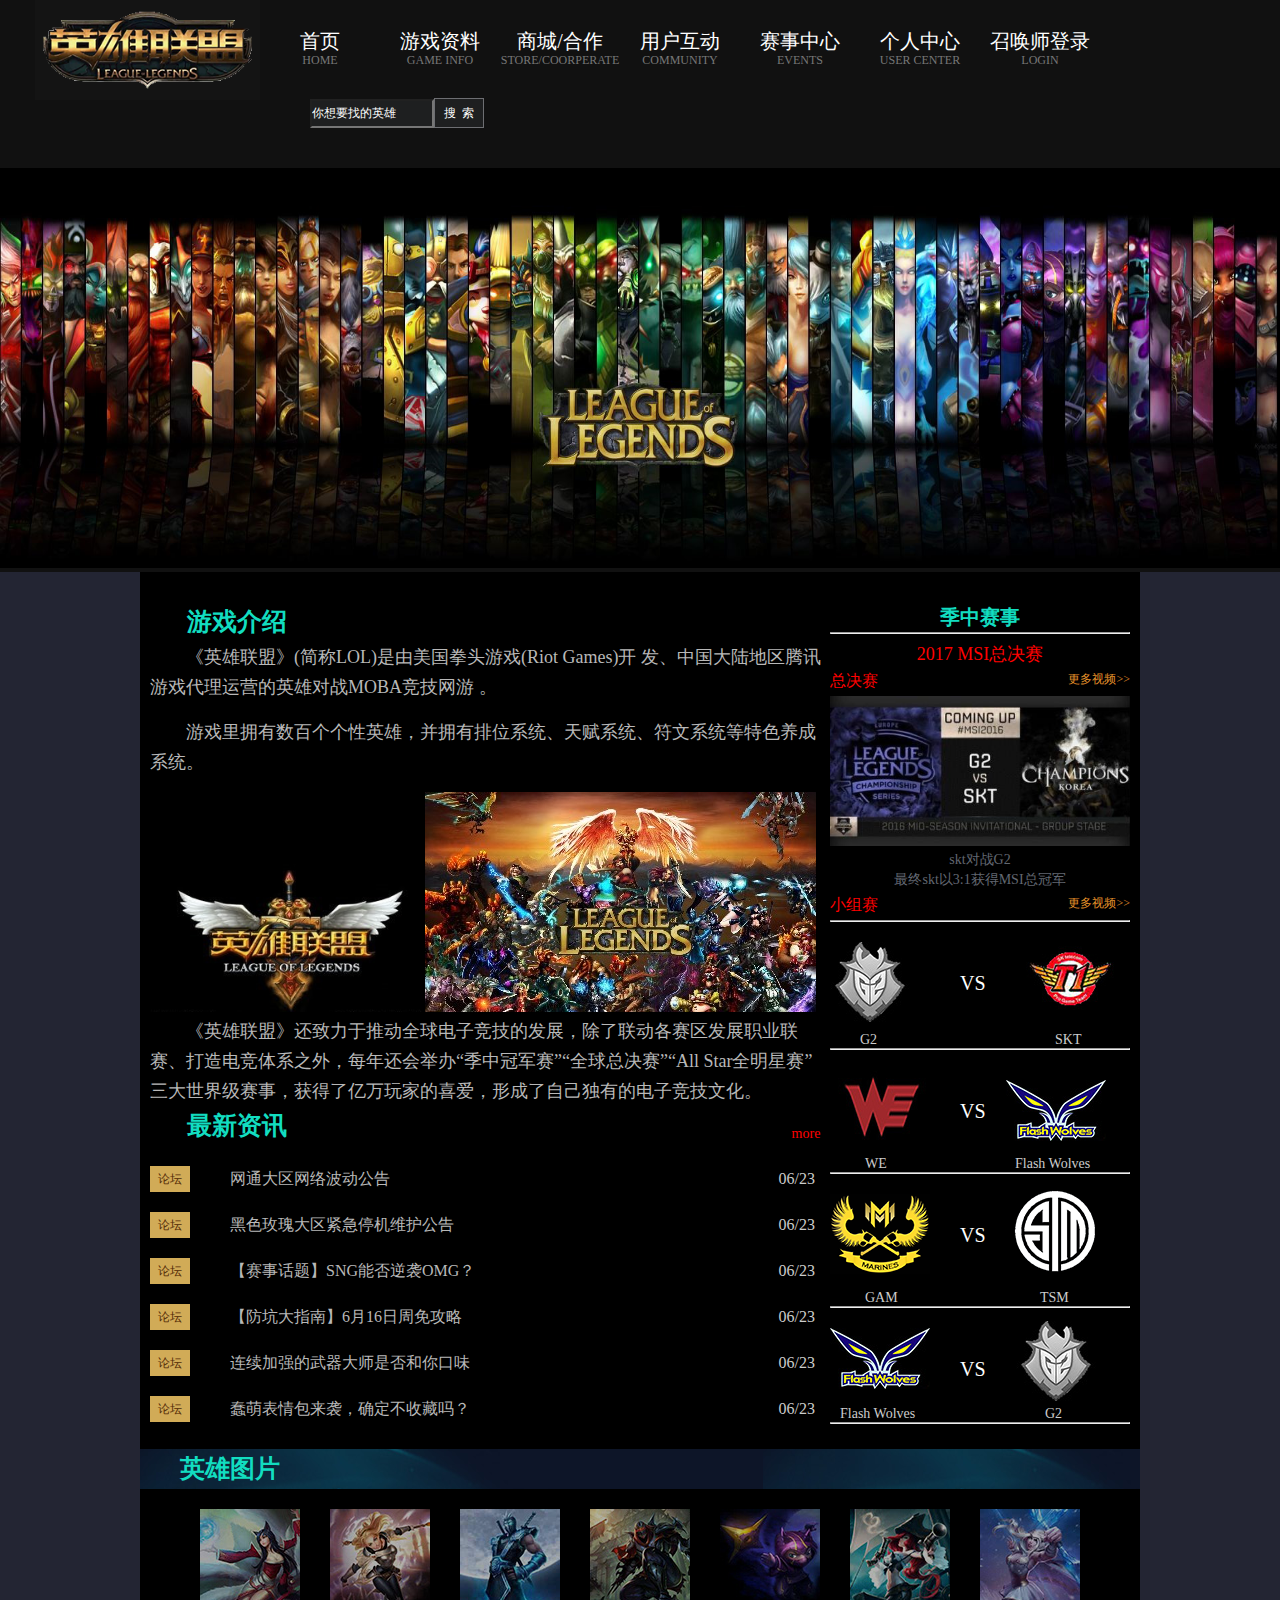
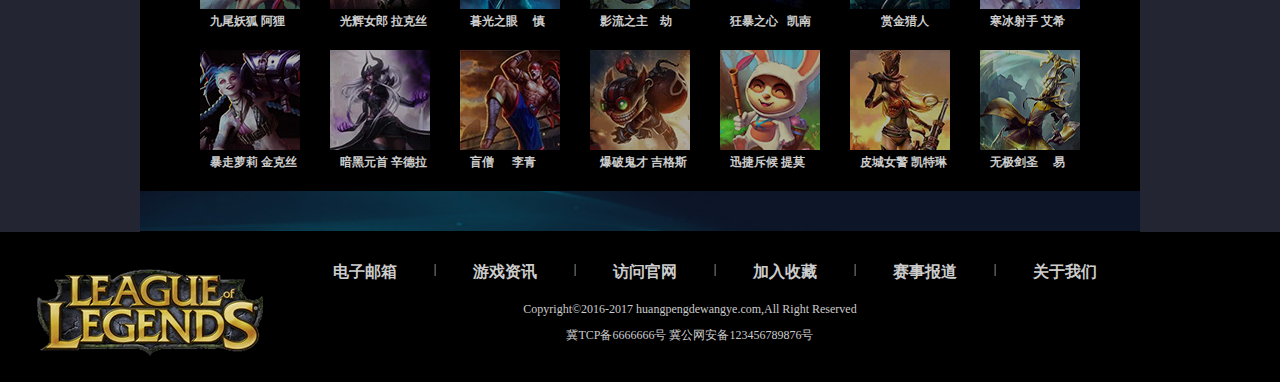
<file: 课程设计/index.html>
<!DOCTYPE html>
<html>
<head>
	<meta charset="utf-8">
	<title>英雄联盟游戏介绍与赛事详情</title>
	<link rel="stylesheet" type="text/css" href="css/index.css">
</head>
<body>
<!-- 页头部分 -->
    <div class="header">
    	<div class="header_top">
    		<div class="header_top1"><img src="images/QQ图片20170621205250.png" id="header_top_p"></div>
    		<div class="header_top2">
    			<ul class="header_li">
    				<li><a href="#">首页</a></li>
    				<li><a href="#">游戏资料</a></li>
    				<li><a href="#">商城/合作</a></li>
    				<li><a href="#">用户互动</a></li>
    				<li><a href="list1.html">赛事中心</a></li>
    				<li><a href="#">个人中心</a></li>
    				<li><a href="#">召唤师登录</a></li>
    			</ul><br>
    			<ul class="header_li2">
    				<li>HOME</li>
    				<li>GAME INFO</li>
    				<li>STORE/COORPERATE</li>
    				<li>COMMUNITY</li>
    				<li>EVENTS</li>
    				<li>USER CENTER</li>
    				<li>LOGIN</li>
    			</ul>
    		</div>
    		<div class="header_top3">
    			<form>
    				<input type="text" value="你想要找的英雄" id="search"><input type="button" value="搜  索" id="search_button">
    			</form>
    		</div>
    	</div>
    	<div class="header_bottom"><img src="images/timg2.png" id="header_bottom_p"></div>
    </div>
<!--页面主体-->
	<div class="content">
		<div class="body_top">
			<div class="body_top_left">
				<div id="body_top_left"><span class="wenzi">游戏介绍</span></div>
				<div id="body_top_left2">
					<p>《英雄联盟》(简称LOL)是由美国拳头游戏(Riot Games)开	发、中国大陆地区腾讯游戏代理运营的英雄对战MOBA竞技网游	。</p><br>
					<p>
					游戏里拥有数百个个性英雄，并拥有排位系统、天赋系统、符文系统等特色养成系统。
					</p><br><img src="images/aaf762ad5d38d5e7.jpg" height="155"><img src="images/u=122861063,1369661109&fm=72.jpg" >
					<p>《英雄联盟》还致力于推动全球电子竞技的发展，除了联动各赛区发展职业联赛、打造电竞体系之外，每年还会举办“季中冠军赛”“全球总决赛”“All Star全明星赛”三大世界级赛事，获得了亿万玩家的喜爱，形成了自己独有的电子竞技文化。</p>
				</div>
				<div id="body_top_left3">
					<span class="wenzi">最新资讯</span><span id="more"><a href="#">more</a></span>
				</div>
				<div id="body_top_left4">
					<ul id="body_top_left40">
						<li><div class="body_top_left41" ><a href="#">论坛</a></div><div class="body_top_left42"><a href="#">网通大区网络波动公告</a></div></li>
						<li><div class="body_top_left41" ><a href="#">论坛</a></div><div class="body_top_left42"><a href="#">黑色玫瑰大区紧急停机维护公告</a></div></li>
						<li><div class="body_top_left41" ><a href="#">论坛</a></div><div class="body_top_left42"><a href="#">【赛事话题】SNG能否逆袭OMG？</a></div></li>
						<li><div class="body_top_left41" ><a href="#">论坛</a></div><div class="body_top_left42"><a href="#">【防坑大指南】6月16日周免攻略</a></div></li>
						<li><div class="body_top_left41" ><a href="#">论坛</a></div><div class="body_top_left42"><a href="#">连续加强的武器大师是否和你口味</a></div></li>
						<li><div class="body_top_left41" ><a href="#">论坛</a></div><div class="body_top_left42"><a href="#">蠢萌表情包来袭，确定不收藏吗？</a></div></li>
					</ul>
				</div>
				<div>
					<ul id="body_top_left4_0">
						<li class="body_top_left4_0">06/23</li>
						<li class="body_top_left4_0">06/23</li>
						<li class="body_top_left4_0">06/23</li>
						<li class="body_top_left4_0">06/23</li>
						<li class="body_top_left4_0">06/23</li>
						<li class="body_top_left4_0">06/23</li>
					</ul>
				</div>
			</div>
			<div class="body_top_right">
				<div id="body_top_right">季中赛事<hr></div>
				<div id="body_top_right2"><a href="#">2017 MSI总决赛</a></div>
				<div>
					<div id="body_top_right3">
						<p>总决赛</p>
						<a href="#" id="body_top_right32">更多视频>></a></div>
					<div id="body_top_right4">
						<img src="images/u=2245972022,1995176965&fm=15&gp=0.jpg" width="300">
						<p>skt对战G2<br>最终skt以3:1获得MSI总冠军</p>
					</div>
					<div id="body_top_right5">
						<p>小组赛</p>
						<a href="#" id="body_top_right32">更多视频>></a>
					</div>
					<div class="hr"><hr></div>
					<div class="body_top_right6">
						<div><img src="images/u=3415450665,835132043&fm=26&gp=01.jpg" id="body_top_right6">
						</div>
						<div id="body_top_right63"><p>VS</p></div>
						<div><img src="images/u=2611707935,4196759237&fm=26&gp=01.jpg" id="body_top_right62">
						</div>
					</div>
					<div id="body_top_right7"><span id="body_top_right71">G2</span><span id="body_top_right72">SKT</span>
					</div>
					<div class="hr"><hr></div>
					<div class="body_top_right8">
						<div><img src="images/u=3221663131,2094158923&fm=26&gp=0.jpg" id="body_top_right81"></div>
						<div id="body_top_right82"><p>VS</p></div>
						<div><img src="images/u=4179782814,2152234219&fm=26&gp=0.jpg" id="body_top_right83"></div>
					</div>
					<div id="body_top_right9"><span id="body_top_right91">WE</span><span id="body_top_right92">Flash Wolves</span>
					</div>
					<div class="hr"><hr></div>
					<div id="body_top_right10">
						<div><img src="images/QQ图片20170624091211.png" id="body_top_right101"></div>
						<div id="body_top_right102"><p>VS</p></div>
						<div><img src="images/QQ图片20170624091519.png" id="body_top_right103"></div>
					</div>
					<div><span id="body_top_right111">GAM</span><span id="body_top_right112">TSM</span>
					</div>
					<div class="hr"><hr></div>
					<div>
						<div><img src="images/u=4179782814,2152234219&fm=26&gp=0.jpg" id="body_top_right121"></div>
						<div id="body_top_right122"><p>VS</p></div>
						<div><img src="images/u=3415450665,835132043&fm=26&gp=01.jpg" id="body_top_right123"></div>
					</div>
					<div><span id="body_top_right131">Flash Wolves</span><span id="body_top_right132">G2</span>
					</div>
					<div class="hr"><hr></div>
				</div>
			</div>
		</div>
		<div class="body_center">
			<div id="body_center"><span id="wenzi">英雄图片</span></div>
			<div id="body_center2">
				<div class="img1">
					<a href="#"><img src="images/u=3825515442,3703586386&fm=26&gp=0.jpg"></a>
					<h3>九尾妖狐  阿狸</h3>
				</div>
				<div class="img1">
					<a href="#"><img src="images/u=2432514955,3165389569&fm=26&gp=0.jpg"></a>
					<h3>光辉女郎  拉克丝</h3>
				</div>
				<div class="img1">
					<a href="#"><img src="images/u=1243440929,2081488705&fm=26&gp=0.jpg"></a>
					<h3>暮光之眼&nbsp&nbsp&nbsp&nbsp&nbsp慎</h3>
				</div>
				<div class="img1">
					<a href="#"><img src="images/u=2578890446,1381631488&fm=11&gp=0.jpg"></a>
					<h3>影流之主&nbsp&nbsp&nbsp&nbsp劫</h3>
				</div>
				<div class="img1">
					<a href="#"><img src="images/u=3709814690,3208380958&fm=26&gp=0.jpg"></a>
					<h3>狂暴之心&nbsp&nbsp&nbsp凯南</h3>
				</div>
				<div class="img1">
					<a href="#"><img src="images/u=4207603741,439467206&fm=26&gp=0.jpg"></a>
					<h3 id="img11">赏金猎人</h3>
				</div>
				<div class="img1">
					<a href="#"><img src="images/u=783227089,3441599548&fm=26&gp=0.jpg"></a>
					<h3>寒冰射手 艾希</h3>
				</div>
				<div class="img1">
					<a href="#"><img src="images/u=246314963,2126148653&fm=26&gp=0.jpg"></a>
					<h3>暴走萝莉 金克丝</h3>
				</div>
				<div class="img1">
					<a href="#"><img src="images/u=43126687,2062776238&fm=26&gp=0.jpg"></a>
					<h3>暗黑元首 辛德拉</h3>
				</div>
				<div class="img1">
					<a href="#"><img src="images/u=1076655799,488799440&fm=11&gp=0.jpg"></a>
					<h3>盲僧&nbsp&nbsp&nbsp&nbsp&nbsp&nbsp李青</h3>
				</div>
				<div class="img1">
					<a href="#"><img src="images/u=3638867173,1906387193&fm=26&gp=0.jpg"></a>
					<h3>爆破鬼才 吉格斯</h3>
				</div>
				<div class="img1">
					<a href="#"><img src="images/u=3263496552,2806124768&fm=26&gp=0.jpg"></a>
					<h3>迅捷斥候 提莫</h3>
				</div>
				<div class="img1">
					<a href="#"><img src="images/u=3452238465,1630641989&fm=26&gp=0.jpg"></a>
					<h3>皮城女警 凯特琳</h3>
				</div>
				<div class="img1">
					<a href="#"><img src="images/u=2362588341,3011671280&fm=26&gp=0.jpg"></a>
					<h3>无极剑圣 &nbsp&nbsp&nbsp&nbsp易</h3>
				</div>

			</div>
			<div id="bottom"><img src="images/backg.png" width="1000" height="40"></div>
		</div>
	</div>
<!--页脚-->
	<div class="footer">
		<div class="footer_left">
			<img src="images/73401de2694efa01.png">
		</div>
		<div class="footers">
			<div class="footer_top">
				<ul>
					<li><a href="">电子邮箱</a></li>
					<li class="short">|</li>
					<li><a href="">游戏资讯</a></li>
					<li class="short">|</li>
					<li><a href="">访问官网</a></li>
					<li class="short">|</li>
					<li><a href="">加入收藏</a></li>
					<li class="short">|</li>
					<li><a href="">赛事报道</a></li>
					<li class="short">|</li>
					<li><a href="">关于我们</a></li>
				</ul>
			</div>
			<div class="footer_bottom">
				<p>Copyright&copy2016-2017 huangpengdewangye.com,All Right Reserved</p>
				<p>冀TCP备6666666号 冀公网安备123456789876号</p>
			</div>
		</div>
	</div>

</body>
</html>
</file>
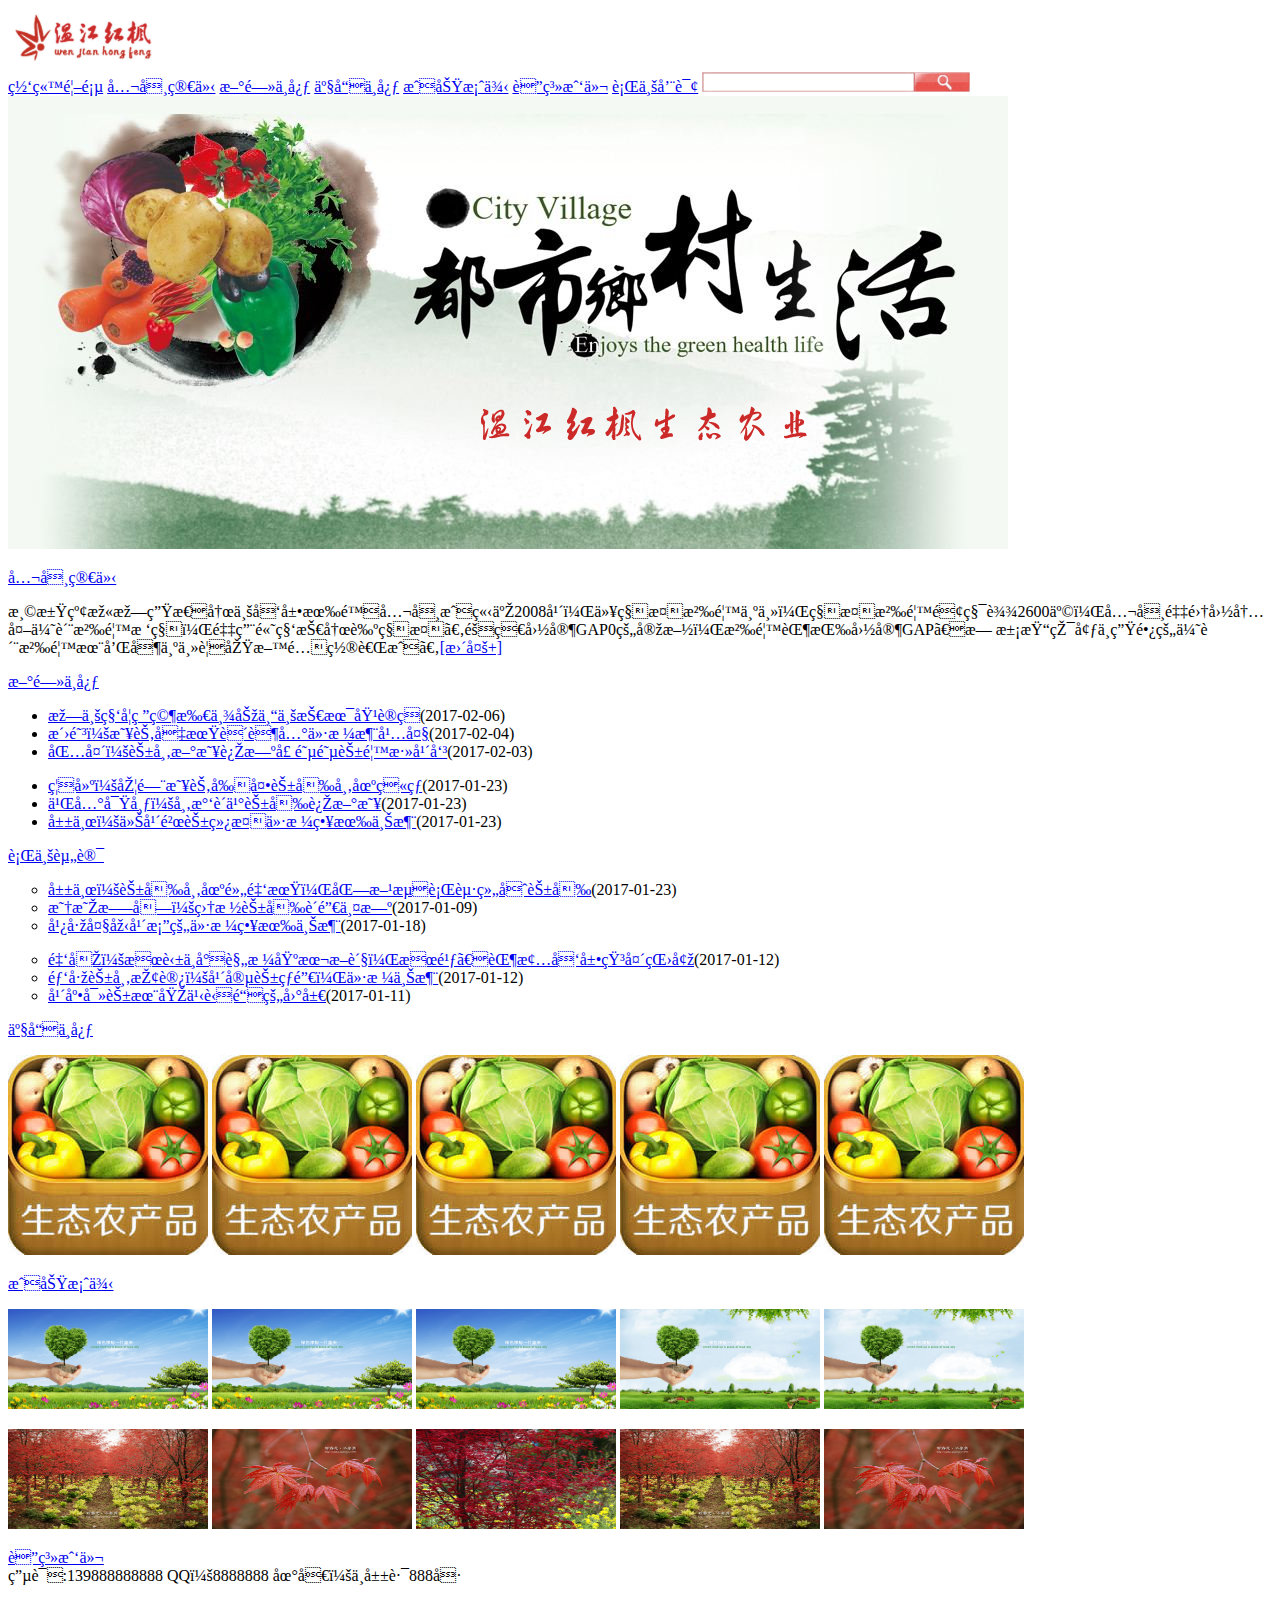
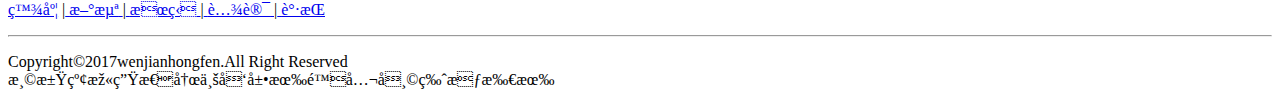
<file: z1.html>
<!DOCTYPE html>
<html>
<head>
	<title>温江红枫生态农业-首页</title>
	<mate charset="UTF-8">
</head>
<body>
	<!--网站logo-->
	<img src="images/logo.png" width="150" height="60"><br>
	<a href="#">网站首页</a>
	<a href="#">公司简介</a>
	<a href="z2.html">新闻中心</a>
	<a href="#">产品中心</a>
	<a href="#">成功案例</a>
	<a href="#">联系我们</a>
	<a href="#">行业咨询</a>
	<img src="images/sou.png" width="268" height="20"><br/>
	<img src="images/banner.png"width="1000" height="453"><br/>
	<p><a href="#">公司简介</a></p>
	<p>温江红枫林生态农业发展有限公司成立于2008年，以种植沉香为主，种植沉香面积达2600亩，公司采集国内外优质沉香树种，采用高科技农艺种植。随着国家GAP0的实施，沉香茶按国家GAP、无污染环境中生长的优质沉香木和叶为主要原料配置而成。<a href="#">[更多+]</a></p>
	<a href="z2.html">新闻中心</a>
	<ul>	
		<li><a href="#">林业科学研究所举办专业技术培训班</a>(2017-02-06)</li>
		<li><a href="#">洛阳：春节假期蝴蝶兰价格涨幅大</a>(2017-02-04)</li>
		<li><a href="#">包头：花市新春迎旺季 阵阵花香添年味</a>(2017-02-03)</li>
	</ul>
	<ul>	
		<li><a href="#">福建：厦门春节前夕花卉市场火热</a>(2017-01-23)</li>
		<li><a href="#">乌兰察布：市民购买花卉迎新春</a>(2017-01-23)</li>
		<li><a href="#">山东：今年鲜花绿植价格略有上涨</a>(2017-01-23)</li>
	</ul>
	<a href="#">行业资讯</a>
	<ul type="circle">
		<li><u><a href="#">山东：花卉市场黄金期，北方流行起组合花卉</a></u>(2017-01-23)</li>
		<li><u><a href="#">昆明斗南：盆栽花卉购销两旺</a></u>(2017-01-09)</li>
		<li><u><a href="#">广州大型年桔的价格略有上涨</a></u>(2017-01-18)</li>
	</ul>
	<ul type="circle">
		<li><u><a href="#">金华：杜英中小规格基本断货，杜鹃、茶梅发展石头猛增</a></u>(2017-01-12)</li>
		<li><u><a href="#">郑州花市探访：年宵花热销，价格上涨</a></u>(2017-01-12)</li>
		<li><u><a href="#">年底寻花木城之苏铁的困局</a></u>(2017-01-11)</li>
	</ul>
	<u><a href="#">产品中心</a></u>
	<p>
	<img src="images/product.jpg" width="200" height="200">
	<img src="images/product.jpg" width="200" height="200">
	<img src="images/product.jpg" width="200" height="200">
	<img src="images/product.jpg" width="200" height="200">
	<img src="images/product.jpg" width="200" height="200">
	</p>
	<u><a href="#">成功案例</a></u>
	<p>
	<img src="images/f1.jpg" width="200" height="100">
	<img src="images/f1.jpg" width="200" height="100">
	<img src="images/f1.jpg" width="200" height="100">
	<img src="images/f2.jpg" width="200" height="100">
	<img src="images/f2.jpg" width="200" height="100">
	</p>
	<p>
	<img src="images/f3.jpg" width="200" height="100">
	<img src="images/f4.jpg" width="200" height="100">
	<img src="images/f5.jpg" width="200" height="100">
	<img src="images/f3.jpg" width="200" height="100">
	<img src="images/f4.jpg" width="200" height="100">
	</p>
	<u><a href="#">联系我们</a></u><br/>
	电话:139888888888&nbspQQ：8888888&nbsp地址：中山路888号
	<p>
	<a href="www.baidu.com"><u>百度</u></a>&nbsp|<a href="#">&nbsp<u>新浪</u>&nbsp</a>|<a href="#">&nbsp<u>搜狐</u>&nbsp</a>|<a href="#">&nbsp<u>腾讯</u>&nbsp</a>|<a href="#">&nbsp<u>谷歌</u></a><hr>
	</p>
	Copyright&copy2017wenjianhongfen.All&nbspRight&nbspReserved<br/>
	温江红枫生态农业发展有限公司&copy版权所有



</body>
</html>
</file>
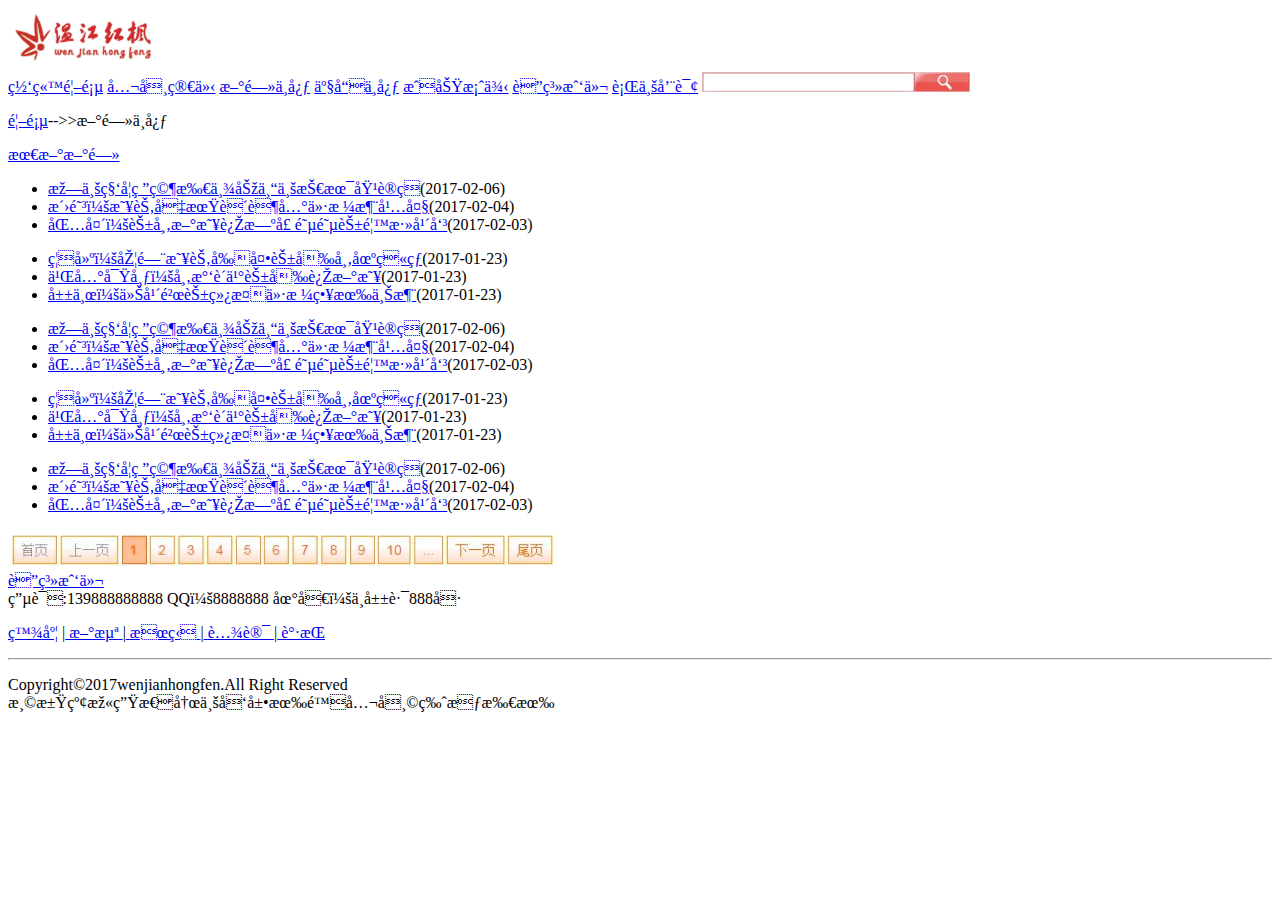
<file: z2.html>
<!DOCTYPE html>
<html>
<head>
	<title>温江红枫生态农业-首页</title>
	<mate charset="UTF-8">
</head>
<body>
	<!--网站logo-->
	<img src="images/logo.png" width="150" height="60"><br>
	<a href="#">网站首页</a>
	<a href="#">公司简介</a>
	<a href="z2.html">新闻中心</a>
	<a href="#">产品中心</a>
	<a href="#">成功案例</a>
	<a href="#">联系我们</a>
	<a href="#">行业咨询</a>
	<img src="images/sou.png" width="268" height="20"><br/>
	<p><a href="z1.html">首页</a>-->>新闻中心</p>
	<a href="#">最新新闻</a>
	<ul>	
		<li><a href="#">林业科学研究所举办专业技术培训班</a>(2017-02-06)</li>
		<li><a href="#">洛阳：春节假期蝴蝶兰价格涨幅大</a>(2017-02-04)</li>
		<li><a href="#">包头：花市新春迎旺季 阵阵花香添年味</a>(2017-02-03)</li>
	</ul>	
	<ul>	
		<li><a href="#">福建：厦门春节前夕花卉市场火热</a>(2017-01-23)</li>
		<li><a href="#">乌兰察布：市民购买花卉迎新春</a>(2017-01-23)</li>
		<li><a href="#">山东：今年鲜花绿植价格略有上涨</a>(2017-01-23)</li>
	</ul>
	<ul>	
		<li><a href="#">林业科学研究所举办专业技术培训班</a>(2017-02-06)</li>
		<li><a href="#">洛阳：春节假期蝴蝶兰价格涨幅大</a>(2017-02-04)</li>
		<li><a href="#">包头：花市新春迎旺季 阵阵花香添年味</a>(2017-02-03)</li>
	</ul>
	<ul>	
		<li><a href="#">福建：厦门春节前夕花卉市场火热</a>(2017-01-23)</li>
		<li><a href="#">乌兰察布：市民购买花卉迎新春</a>(2017-01-23)</li>
		<li><a href="#">山东：今年鲜花绿植价格略有上涨</a>(2017-01-23)</li>
	</ul>
	<ul>	
		<li><a href="#">林业科学研究所举办专业技术培训班</a>(2017-02-06)</li>
		<li><a href="#">洛阳：春节假期蝴蝶兰价格涨幅大</a>(2017-02-04)</li>
		<li><a href="#">包头：花市新春迎旺季 阵阵花香添年味</a>(2017-02-03)</li>
	</ul>
	<a href=z3.html>
	<img src="images/page.png" width="550" hight="70"><br/>
	</a>
	<u><a href="#">联系我们</a></u><br/>
	电话:139888888888&nbspQQ：8888888&nbsp地址：中山路888号
	<p>
	<a href="www.baidu.com"><u>百度</u></a>&nbsp|<a href="#">&nbsp<u>新浪</u>&nbsp</a>|<a href="#">&nbsp<u>搜狐</u>&nbsp</a>|<a href="#">&nbsp<u>腾讯</u>&nbsp</a>|<a href="#">&nbsp<u>谷歌</u></a><hr>
	</p>
	Copyright&copy2017wenjianhongfen.All&nbspRight&nbspReserved<br/>
	温江红枫生态农业发展有限公司&copy版权所有
</body>
</html>
</file>
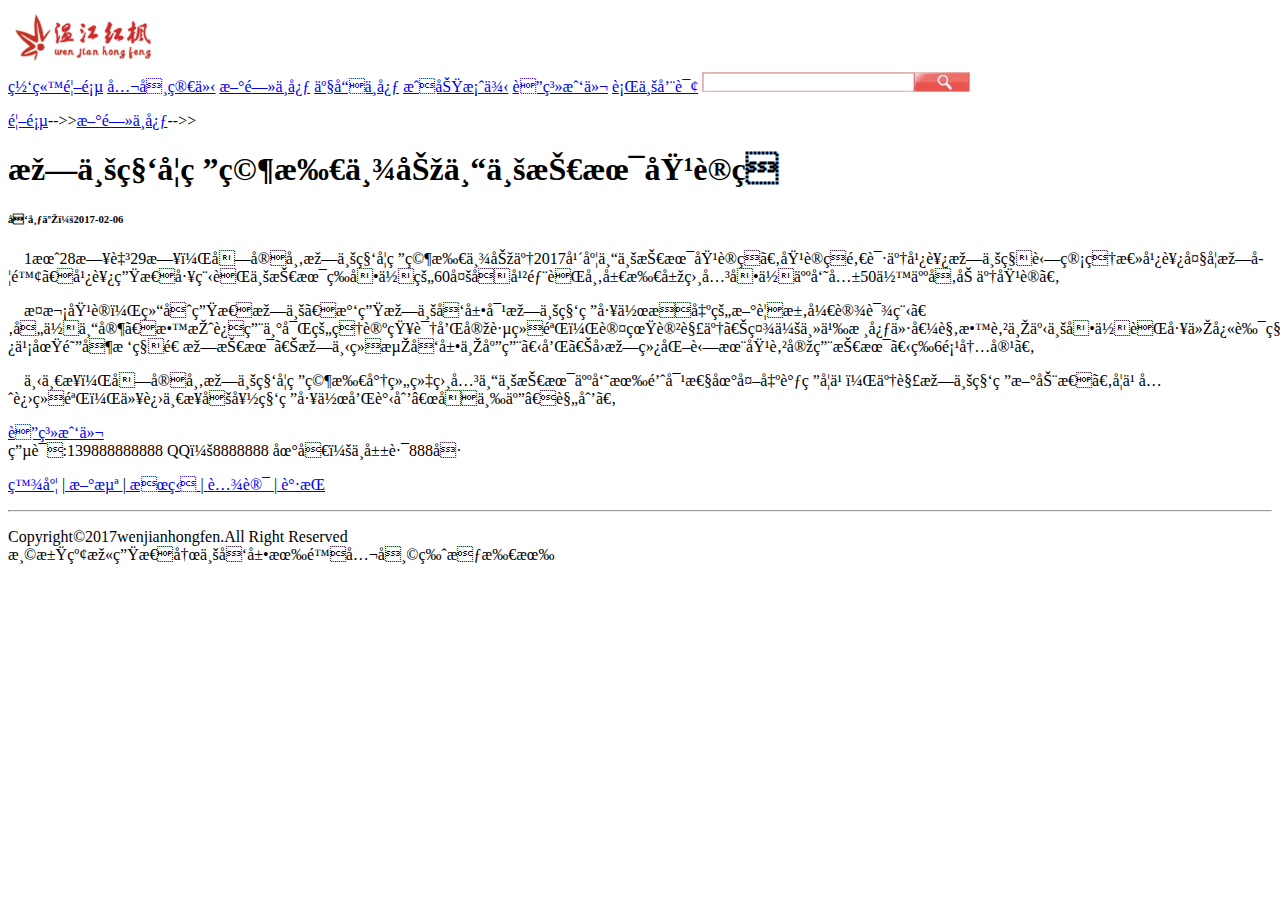
<file: z3.html>
<!DOCTYPE html>
<html>
<head>
	<title>温江红枫生态农业-首页</title>
	<mate charset="UTF-8">
</head>
<body>
	<!--网站logo-->
	<img src="images/logo.png" width="150" height="60"><br>
	<a href="#">网站首页</a>
	<a href="#">公司简介</a>
	<a href="z2.html">新闻中心</a>
	<a href="#">产品中心</a>
	<a href="#">成功案例</a>
	<a href="#">联系我们</a>
	<a href="#">行业咨询</a>
	<img src="images/sou.png" width="268" height="20"><br/>
	<p><a href="z1.html">首页</a>-->><a href=z2.html>新闻中心</a>-->></p>
	<h1>林业科学研究所举办专业技术培训班</h1>
	<h6>发布于：2017-02-06</h6>
	<p>&nbsp&nbsp&nbsp&nbsp1月28日至29日，南宁市林业科学研究所举办了2017年度专业技术培训班。培训班邀请了广西林业种苗管理总广西大学林学院、广西生态工程职业技术等单位的60多名干部职市局所属相关单位人员共50余人参加了培训。</p>
	<p>&nbsp&nbsp&nbsp&nbsp此次培训，结合生态林业、民生林业发展对林业科研工作提出的新要求开设课程。各位专家、教授运用丰富的理论知识和实践经验，认真讲解了《社会主义核心价值观教育与事业单位职工从快良种基地升级换代工作》、《马尾松育种研究概况及展望》、《广西乡土阔叶树种造林技术《林下经济发展与应用》和《园林绿化苗木培育实用技术》等6项内容。</p>
	<p>&nbsp&nbsp&nbsp&nbsp下一步，南宁市林业科学研究所将组织相关专业技术人员有针对性地外出调研学习，了解林业科研新动态。学习先进经验，以进一步做好科研工作和谋划“十三五”规划。</p>
	<u><a href="#">联系我们</a></u><br/>
	电话:139888888888&nbspQQ：8888888&nbsp地址：中山路888号
	<p>
	<a href="www.baidu.com"><u>百度</u></a>&nbsp|<a href="#">&nbsp<u>新浪</u>&nbsp</a>|<a href="#">&nbsp<u>搜狐</u>&nbsp</a>|<a href="#">&nbsp<u>腾讯</u>&nbsp</a>|<a href="#">&nbsp<u>谷歌</u></a><hr>
	</p>
	Copyright&copy2017wenjianhongfen.All&nbspRight&nbspReserved<br/>
	温江红枫生态农业发展有限公司&copy版权所有

</body>
</html>
</file>
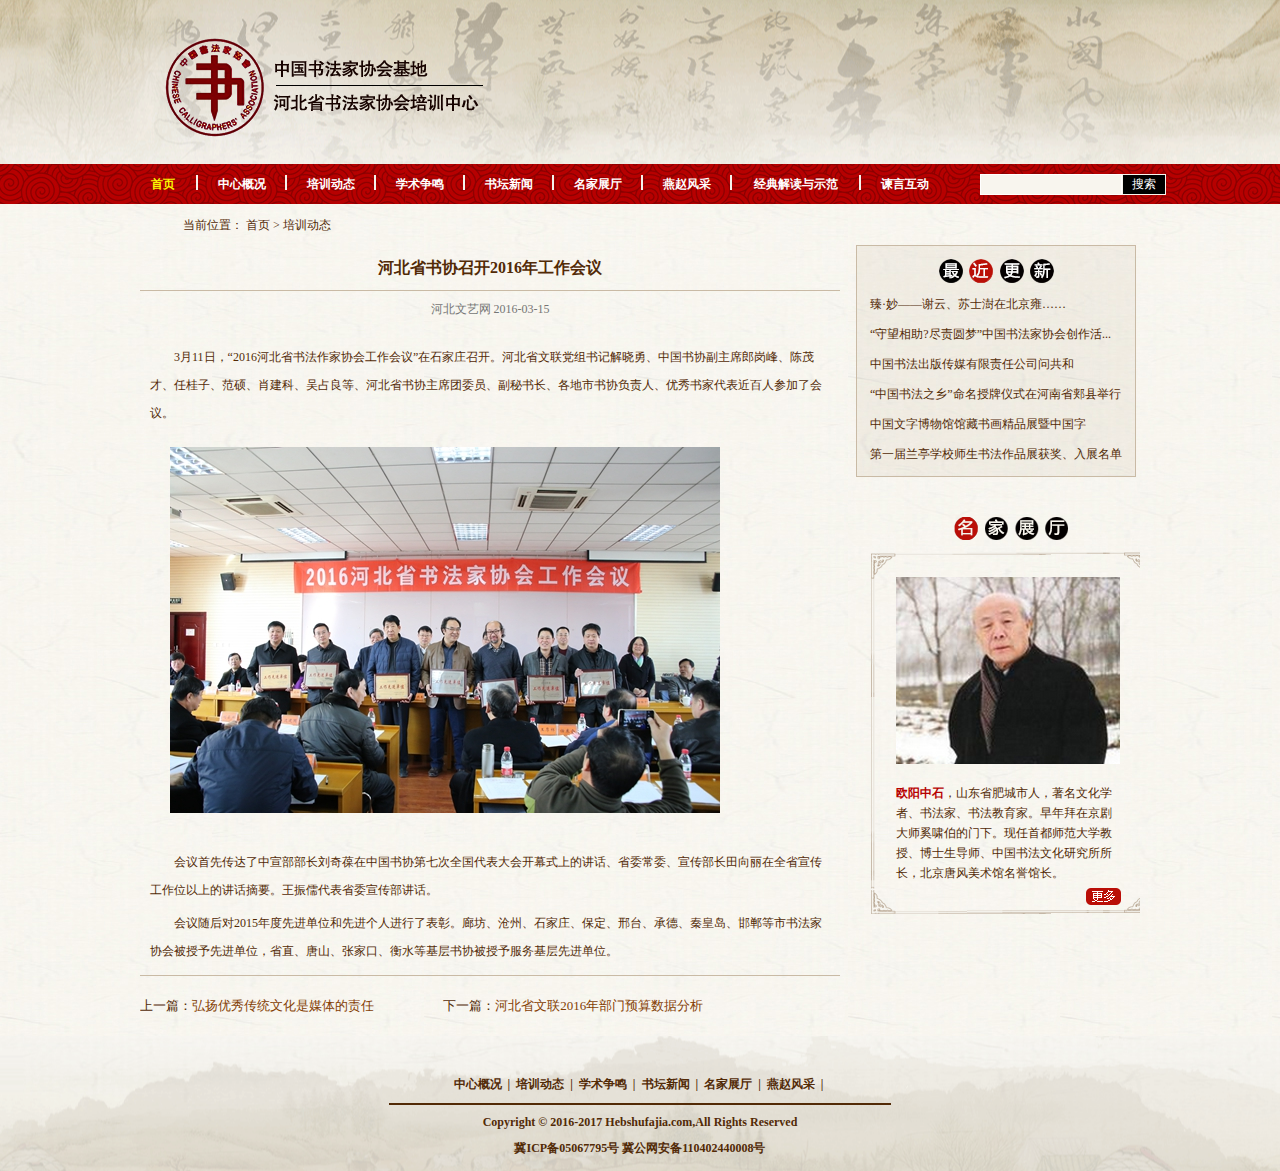
<file: lab10/content.html>
<!DOCTYPE html>
<html>
<head>
    <title>河北书法家协会培训中心</title>
    <meta charset="utf-8">
    <link rel="stylesheet" type="text/css" href="css/content.css">
</head>
<body>
<!-- 页头部分 -->
    <div class="header">
        <div class="head_content">
            <div class="logo"><img src="images/logo.png"></div>
        </div>
    </div>

        <!--导航栏和搜索框-->
    <div class="nav">
        <div class="nav_content">
        <!--导航栏-->
            <ul class="n_content">
                <li><a href="" id="col_wei">首页</a></li>
                <li><img src="images/bodybg.gif" width="2px" height="15px"></li>
                <li><a href="">中心概况</a></li>
                <li><img src="images/bodybg.gif" width="2px" height="15px"></li>
                <li><a href="">培训动态</a></li>
                <li><img src="images/bodybg.gif" width="2px" height="15px"></li>
                <li><a href="">学术争鸣</a></li>
                <li><img src="images/bodybg.gif" width="2px" height="15px"></li>
                <li><a href="">书坛新闻</a></li>
                <li><img src="images/bodybg.gif" width="2px" height="15px"></li>
                <li><a href="">名家展厅</a></li>
                <li><img src="images/bodybg.gif" width="2px" height="15px"></li>
                <li><a href="">燕赵风采</a></li>
                <li><img src="images/bodybg.gif" width="2px" height="15px"></li>
                <li><a href="" id="long">经典解读与示范</a></li>
                <li><img src="images/bodybg.gif" width="2px" height="15px"></li>
                <li><a href="">谏言互动</a></li>
            </ul>   
        </div>

        <!--搜索框-->  
        <div class="nav_search">    
            <form>
                <input type="text" class="search"><input type="button" value="搜索" class="search_btn">
            </form>
        </div>
    </div>
<div class="content">
    <div class="bread">
        当前位置： 首页 > 培训动态
    </div>
    <div class="listleft">
        <h2>河北省书协召开2016年工作会议</h2>
        <h3>河北文艺网 2016-03-15</h3>
        <div class="nr">
            <p>3月11日，“2016河北省书法作家协会工作会议”在石家庄召开。河北省文联党组书记解晓勇、中国书协副主席郎岗峰、陈茂才、任桂子、范硕、肖建科、吴占良等、河北省书协主席团委员、副秘书长、各地市书协负责人、优秀书家代表近百人参加了会议。</p>
            <img src="images/huiyi.jpg" alt="">
            <p>会议首先传达了中宣部部长刘奇葆在中国书协第七次全国代表大会开幕式上的讲话、省委常委、宣传部长田向丽在全省宣传工作位以上的讲话摘要。王振儒代表省委宣传部讲话。</p>
            <p>会议随后对2015年度先进单位和先进个人进行了表彰。廊坊、沧州、石家庄、保定、邢台、承德、秦皇岛、邯郸等市书法家协会被授予先进单位，省直、唐山、张家口、衡水等基层书协被授予服务基层先进单位。</p>
        </div>
        <div class="next">
            上一篇：<a href="">弘扬优秀传统文化是媒体的责任</a>&nbsp;&nbsp;&nbsp;&nbsp;&nbsp;&nbsp;&nbsp;&nbsp;
            下一篇：<a href="">河北省文联2016年部门预算数据分析</a>
        </div>
    </div>
    <div class="listright">
        <!-- 站内公告 -->
            <div class="news">
                    <h1><img src="images/news.png" alt=""></h1>
                    <ul>
                        <li><a href="#">臻·妙——谢云、苏士澍在北京雍……</a></li>
                        <li><a href="#">“守望相助?尽责圆梦”中国书法家协会创作活...</a></li>
                        <li><a href="#">中国书法出版传媒有限责任公司问共和</a></li>
                        <li><a href="#">“中国书法之乡”命名授牌仪式在河南省郏县举行</a></li>
                        <li><a href="#">中国文字博物馆馆藏书画精品展暨中国字</a></li>
                        <li><a href="#">第一届兰亭学校师生书法作品展获奖、入展名单</a></li>
                    </ul>
            </div>
            <div class="content_bottom_right">
                <div class="show_bg">
                <img src="images/mingjia.jpg" alt="">
                <p><b class="name">欧阳中石</b>，山东省肥城市人，著名文化学者、书法家、书法教育家。早年拜在京剧大师奚啸伯的门下。现任首都师范大学教授、博士生导师、中国书法文化研究所所长，北京唐风美术馆名誉馆长。</p>
                <a href="#"><img class="imgmore" src="images/view.png" alt=""></a>
                </div>
            </div>
        </div>
</div>
<!-- 页脚部分 -->
<div class="footer">
    <div>
        <a href="">中心概况</a> &nbsp;|&nbsp;
        <a href="">培训动态</a> &nbsp;|&nbsp;
        <a href="">学术争鸣</a> &nbsp;|&nbsp;
        <a href="">书坛新闻</a> &nbsp;|&nbsp;
        <a href="">名家展厅</a> &nbsp;|&nbsp;
        <a href="">燕赵风采</a> &nbsp;|&nbsp;
    </div>
    <hr>
    <div class="light">Copyright &copy; 2016-2017 Hebshufajia.com,All Rights Reserved</div>
    <div class="light">
        冀ICP备05067795号 冀公网安备110402440008号
    </div>
</div>
</body>
</html>
</file>
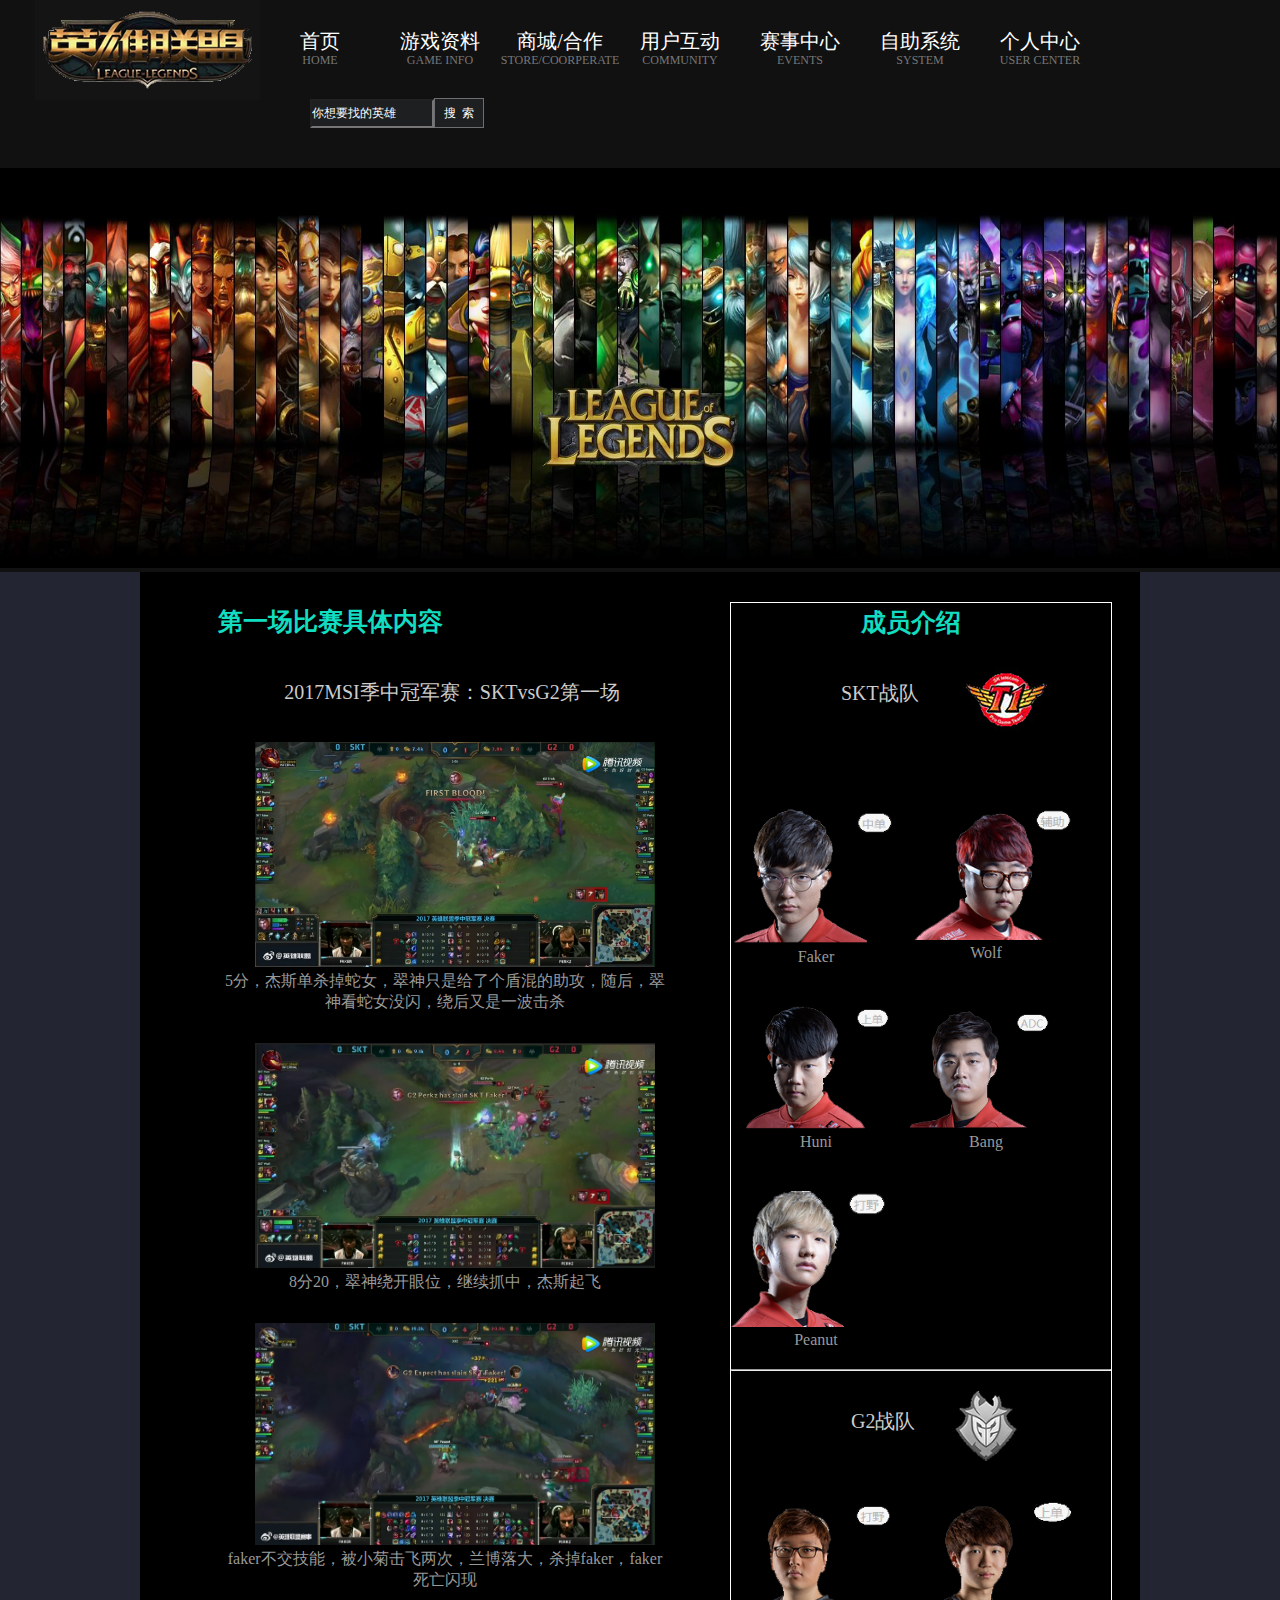
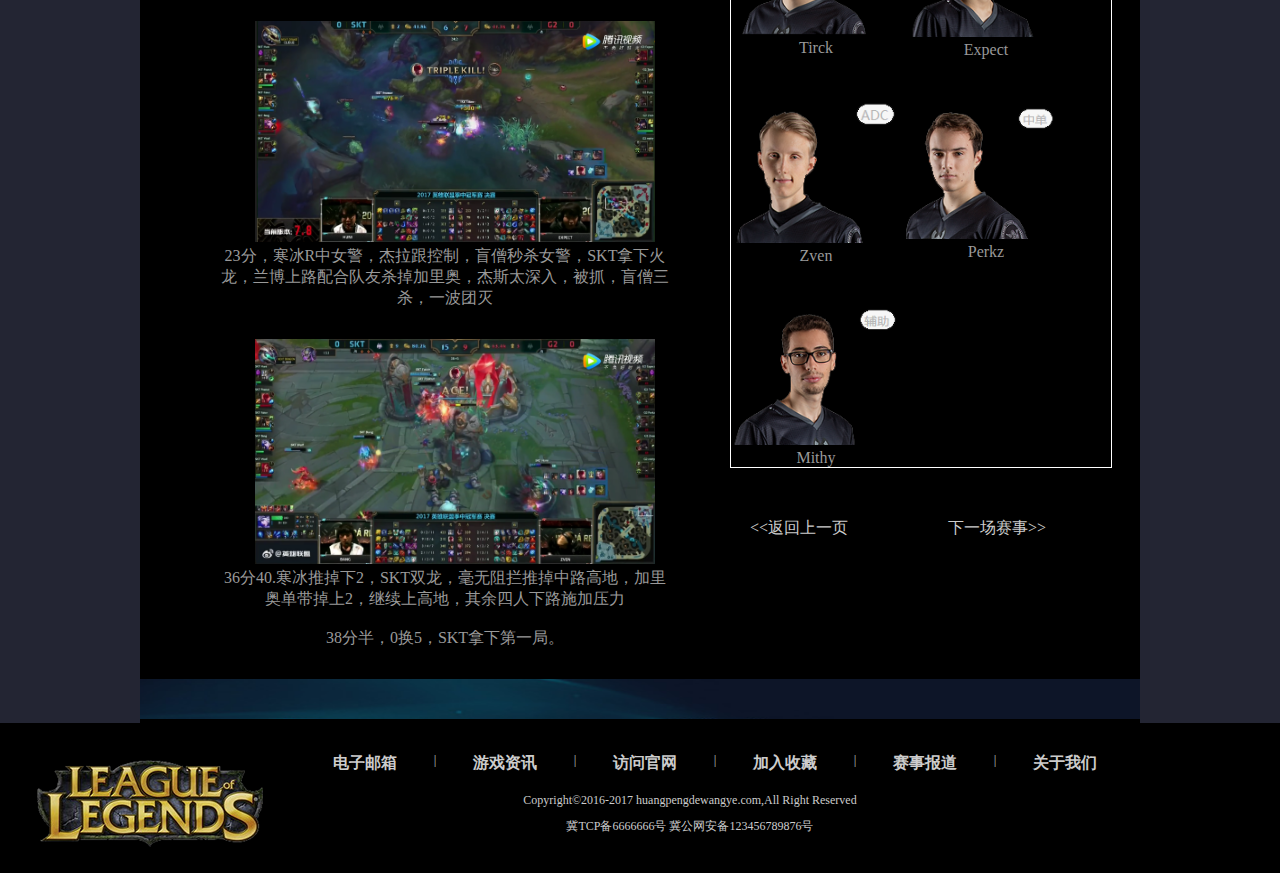
<file: 课程设计/content.html>
<!DOCTYPE html>
<html>
<head>
	<meta charset="utf-8">
	<title>英雄联盟内容页</title>
	<link rel="stylesheet" type="text/css" href="css/content.css">
</head>
<body>
	<!-- 页头部分 -->
    <div class="header">
    	<div class="header_top">
    		<div class="header_top1"><img src="images/QQ图片20170621205250.png" id="header_top_p"></div>
    		<div class="header_top2">
    			<ul class="header_li">
    				<li><a href="index.html">首页</a></li>
    				<li><a href="#">游戏资料</a></li>
    				<li><a href="#">商城/合作</a></li>
    				<li><a href="#">用户互动</a></li>
    				<li><a href="#">赛事中心</a></li>
    				<li><a href="#">自助系统</a></li>
    				<li><a href="#">个人中心</a></li>
    			</ul><br>
    			<ul class="header_li2">
    				<li>HOME</li>
    				<li>GAME INFO</li>
    				<li>STORE/COORPERATE</li>
    				<li>COMMUNITY</li>
    				<li>EVENTS</li>
    				<li>SYSTEM</li>
					<li>USER CENTER</li>
    			</ul>
    		</div>
    		<div class="header_top3">
    			<form>
    				<input type="text" value="你想要找的英雄" id="search"><input type="button" value="搜  索" id="search_button">
    			</form>
    		</div>
    	</div>
    	<div class="header_bottom"><img src="images/timg2.png" id="header_bottom_p"></div>
    </div>
    <!--页面主体-->
    <div class="content">
    	<div class="body_top">
    		<div class="body_top_left">
    			<div id="body_top_left"><span id="wenzi">第一场比赛具体内容</span></div>
    			<div id="body_top_left1"><span class="wenzi">2017MSI季中冠军赛：SKTvsG2第一场</span></div>
    			<div class="body_top_left2">
    				<div><img src="images/img1.png" width="400"></div>
    				<div class="body_top_left3">5分，杰斯单杀掉蛇女，翠神只是给了个盾混的助攻，随后，翠神看蛇女没闪，绕后又是一波击杀</div>
    			</div>
    			<div class="body_top_left2">
    				<div><img src="images/img2.png" width="400"></div>
    				<div class="body_top_left3">8分20，翠神绕开眼位，继续抓中，杰斯起飞</div>
    			</div>
    			<div class="body_top_left2">
    				<div><img src="images/img5.png" width="400"></div>
    				<div class="body_top_left3">faker不交技能，被小菊击飞两次，兰博落大，杀掉faker，faker死亡闪现</div>
    			</div>
    			<div class="body_top_left2">
    				<div><img src="images/img17.png" width="400"></div>
    				<div class="body_top_left3">23分，寒冰R中女警，杰拉跟控制，盲僧秒杀女警，SKT拿下火龙，兰博上路配合队友杀掉加里奥，杰斯太深入，被抓，盲僧三杀，一波团灭</div>
    			</div>
    			<div class="body_top_left2">
    				<div><img src="images/img22.png" width="400"></div>
    				<div class="body_top_left3">36分40.寒冰推掉下2，SKT双龙，毫无阻拦推掉中路高地，加里奥单带掉上2，继续上高地，其余四人下路施加压力<br><br>38分半，0换5，SKT拿下第一局。</div>
    			</div>
    		</div>
    		<div class="body_top_right">
    			<div><span id="wenzi">成员介绍</span></div>
    			<div id="body_top_right1">
    				<span id="rigntwenzi">SKT战队</span>
    				<div id="body_top_right2"><img src="images/u=2611707935,4196759237&fm=26&gp=01.jpg"></div>
    			</div>
    			<div id="body_top_right3">
    				<div class="body_top_right3">
    					<img src="images/faker.png" width="170">
    					<div class="body_top_right4">Faker</div>
					</div>
					<div class="body_top_right3">
    					<img src="images/wolf.png" width="190">
    					<div class="body_top_right4">Wolf</div>
					</div>
				</div>
				<div id="body_top_right3">
					<div class="body_top_right3">
    					<img src="images/huni.png" width="170">
    					<div class="body_top_right4">Huni</div>
					</div>
					<div class="body_top_right3">
    					<img src="images/bang.png" width="160">
    					<div class="body_top_right4">Bang</div>
					</div>
    			</div>
    			<div id="body_top_right3">
					<div class="body_top_right3">
    					<img src="images/peanut.png" width="160">
    					<div class="body_top_right4">Peanut</div>
					</div>
    			</div>
    			
    			<div id="body_top_right4">
    				<div class="hr"><hr></div>
    				<span id="rigntwenzi1">G2战队</span>
    				<div id="body_top_right5"><img src="images/u=3415450665,835132043&fm=26&gp=01.jpg" id="G2" width="70"></div>
    			</div>
    			<div id="body_top_right3">
    				<div class="body_top_right3">
    					<img src="images/trick.png" width="170">
    					<div class="body_top_right4">Tirck</div>
					</div>
					<div class="body_top_right3">
    					<img src="images/expect.png" width="180">
    					<div class="body_top_right4">Expect</div>
					</div>
				</div>
				<div id="body_top_right3">
    				<div class="body_top_right3">
    					<img src="images/zven.png" width="170">
    					<div class="body_top_right4">Zven</div>
					</div>
					<div class="body_top_right3">
    					<img src="images/perkz.png" width="160">
    					<div class="body_top_right4">Perkz</div>
					</div>
				</div>
				<div id="body_top_right3">
    				<div class="body_top_right3">
    					<img src="images/mithy.png" width="170">
    					<div class="body_top_right4">Mithy</div>
					</div>
				</div>	
    		</div>
    		<div id="body_top_right6">
				<a href="list1.html"><<返回上一页</a><a href="list2.html" id="body_top_right7">下一场赛事>></a>
			</div>
    	</div>
    	<div id="bottom"><img src="images/backg.png" width="1000" height="40"></div>
    </div>
    <!--页脚-->
    <div class="footer">
        <div class="footer_left">
            <img src="images/73401de2694efa01.png">
        </div>
        <div class="footers">
            <div class="footer_top">
                <ul>
                    <li><a href="">电子邮箱</a></li>
                    <li class="short">|</li>
                    <li><a href="">游戏资讯</a></li>
                    <li class="short">|</li>
                    <li><a href="">访问官网</a></li>
                    <li class="short">|</li>
                    <li><a href="">加入收藏</a></li>
                    <li class="short">|</li>
                    <li><a href="">赛事报道</a></li>
                    <li class="short">|</li>
                    <li><a href="">关于我们</a></li>
                </ul>
            </div>
            <div class="footer_bottom">
                <p>Copyright&copy2016-2017 huangpengdewangye.com,All Right Reserved</p>
                <p>冀TCP备6666666号 冀公网安备123456789876号</p>
            </div>
        </div>
    </div>
</body>
</html>
</file>
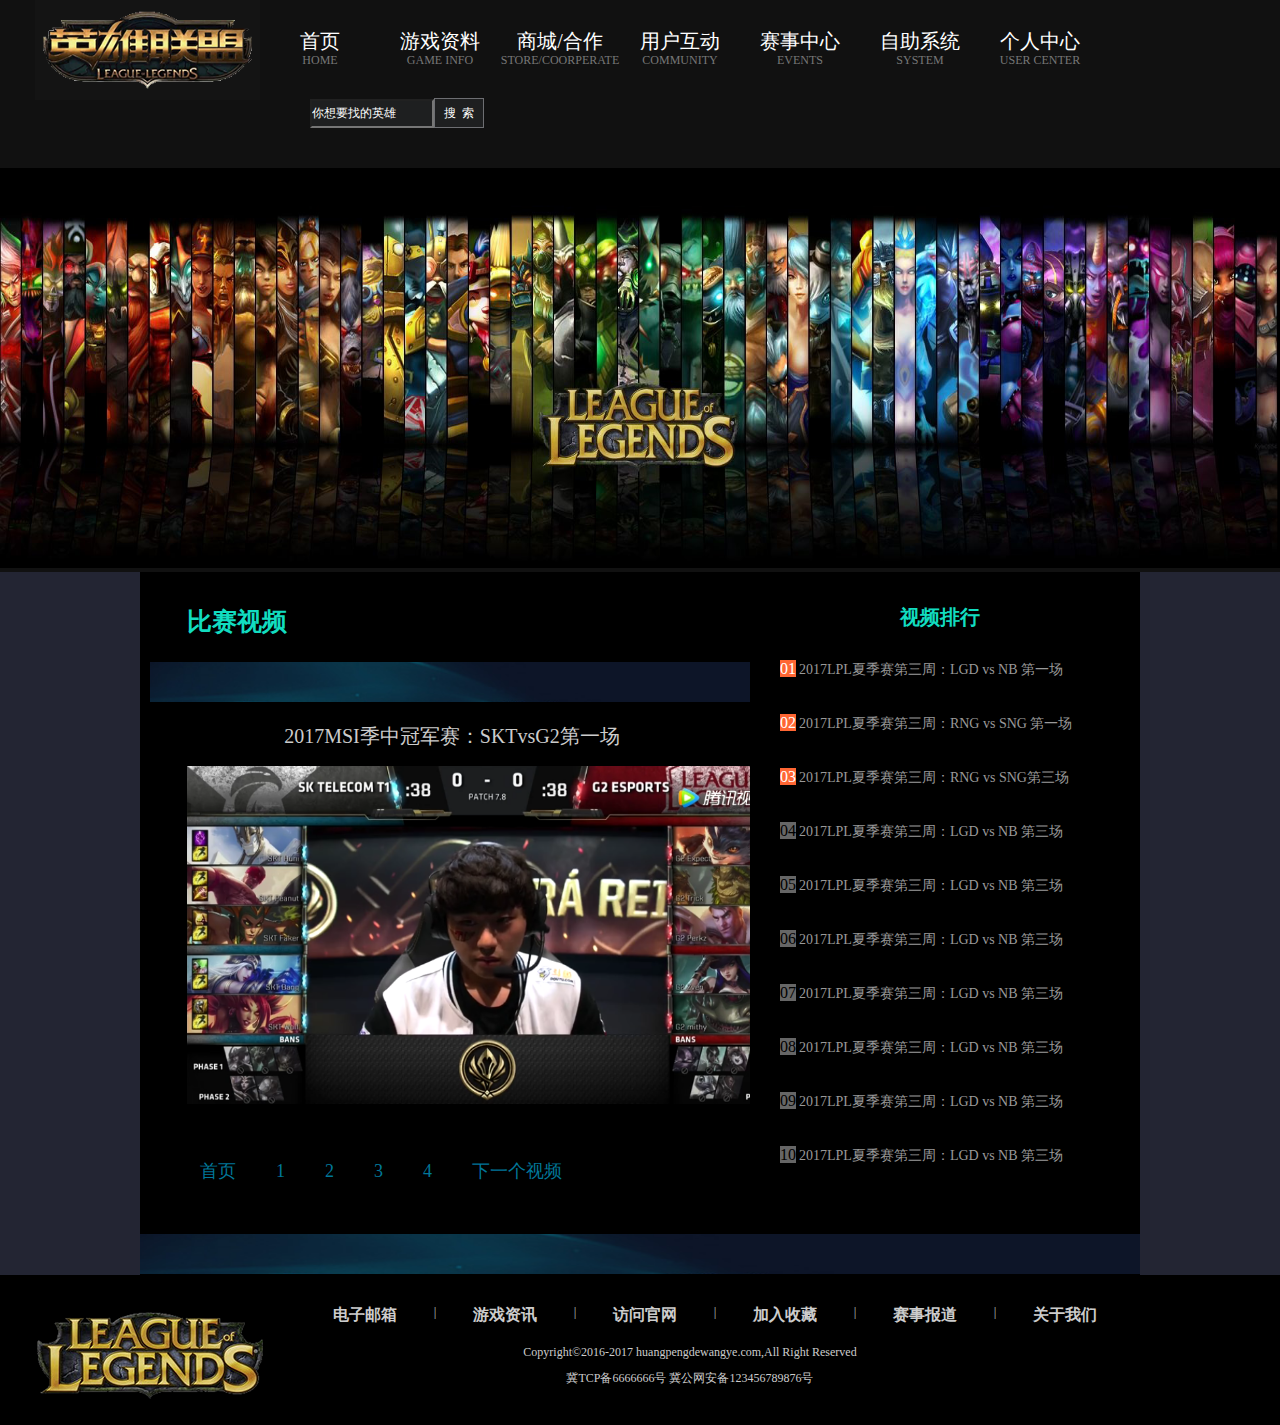
<file: 课程设计/list1.html>
<!DOCTYPE html>
<html>
<head>
	<meta charset="utf-8">
	<title>英雄联盟赛事列表页</title>
	<link rel="stylesheet" type="text/css" href="css/list.css">
</head>
<body>
<!-- 页头部分 -->
    <div class="header">
    	<div class="header_top">
    		<div class="header_top1"><img src="images/QQ图片20170621205250.png" id="header_top_p"></div>
    		<div class="header_top2">
    			<ul class="header_li">
    				<li><a href="index.html">首页</a></li>
    				<li><a href="#">游戏资料</a></li>
    				<li><a href="#">商城/合作</a></li>
    				<li><a href="#">用户互动</a></li>
    				<li><a href="#">赛事中心</a></li>
    				<li><a href="#">自助系统</a></li>
    				<li><a href="#">个人中心</a></li>
    			</ul><br>
    			<ul class="header_li2">
    				<li>HOME</li>
    				<li>GAME INFO</li>
    				<li>STORE/COORPERATE</li>
    				<li>COMMUNITY</li>
    				<li>EVENTS</li>
    				<li>SYSTEM</li>
					<li>USER CENTER</li>
    			</ul>
    		</div>
    		<div class="header_top3">
    			<form>
    				<input type="text" value="你想要找的英雄" id="search"><input type="button" value="搜  索" id="search_button">
    			</form>
    		</div>
    	</div>
    	<div class="header_bottom"><img src="images/timg2.png" id="header_bottom_p"></div>
    </div>
<!--页面主体-->
	<div class="content">
		<div class="body_top">
			<div class="body_top_left">
					
				<div id="body_top_left"><span id="wenzi">比赛视频</span></div>
				<div id="bottom"><img src="images/backg.png" width="650" height="40"></div>	
				<div id="body_top_left1"><a href="content.html" class="wenzi">2017MSI季中冠军赛：SKTvsG2第一场</a></div>
				<div><a href="https://v.qq.com/x/cover/6hkvpfwhjxld5ep/f002303hz3e.html"  target="_black"><img src="images/saichang1.png" id="saichang1"></a></div>
                <div id="next"><a href="index.html">首页</a><a href="list1.html">1</a><a href="list2.html">2</a><a href="list3.html">3</a><a href="list4.html">4</a><a href="list2.html">下一个视频</a></div>
			</div>
			<div class="body_top_right">
				<div id="body_top_right1">视频排行</div>
				<div id="body_top_right2">
					<ul class="olist">
						<li><span class="number">01</span>
                        <a href="#">2017LPL夏季赛第三周：LGD vs NB 第一场</a></li>
                        <li><span class="number">02</span>
                        <a href="#">2017LPL夏季赛第三周：RNG vs SNG 第一场</a></li>
                        <li><span class="number">03</span>
                        <a href="#">2017LPL夏季赛第三周：RNG vs SNG第三场</a></li>
                        <li><span class="number1">04</span>
                        <a href="#">2017LPL夏季赛第三周：LGD vs NB 第三场</a></li>
                        <li><span class="number1">05</span>
                        <a href="#">2017LPL夏季赛第三周：LGD vs NB 第三场</a></li>
                        <li><span class="number1">06</span>
                        <a href="#">2017LPL夏季赛第三周：LGD vs NB 第三场</a></li>
                        <li><span class="number1">07</span>
                        <a href="#">2017LPL夏季赛第三周：LGD vs NB 第三场</a></li>
                        <li><span class="number1">08</span>
                        <a href="#">2017LPL夏季赛第三周：LGD vs NB 第三场</a></li>
                        <li><span class="number1">09</span>
                        <a href="#">2017LPL夏季赛第三周：LGD vs NB 第三场</a></li>
                        <li><span class="number1">10</span>
                        <a href="#">2017LPL夏季赛第三周：LGD vs NB 第三场</a></li>
					</ul>
				</div>
			    </div>
		</div>
        <div id="bottom"><img src="images/backg.png" width="1000" height="40"></div>
	</div>
<!--页脚-->
    <div class="footer">
        <div class="footer_left">
            <img src="images/73401de2694efa01.png">
        </div>
        <div class="footers">
            <div class="footer_top">
                <ul>
                    <li><a href="">电子邮箱</a></li>
                    <li class="short">|</li>
                    <li><a href="">游戏资讯</a></li>
                    <li class="short">|</li>
                    <li><a href="">访问官网</a></li>
                    <li class="short">|</li>
                    <li><a href="">加入收藏</a></li>
                    <li class="short">|</li>
                    <li><a href="">赛事报道</a></li>
                    <li class="short">|</li>
                    <li><a href="">关于我们</a></li>
                </ul>
            </div>
            <div class="footer_bottom">
                <p>Copyright&copy2016-2017 huangpengdewangye.com,All Right Reserved</p>
                <p>冀TCP备6666666号 冀公网安备123456789876号</p>
            </div>
        </div>
    </div>




</body>
</html>
</file>
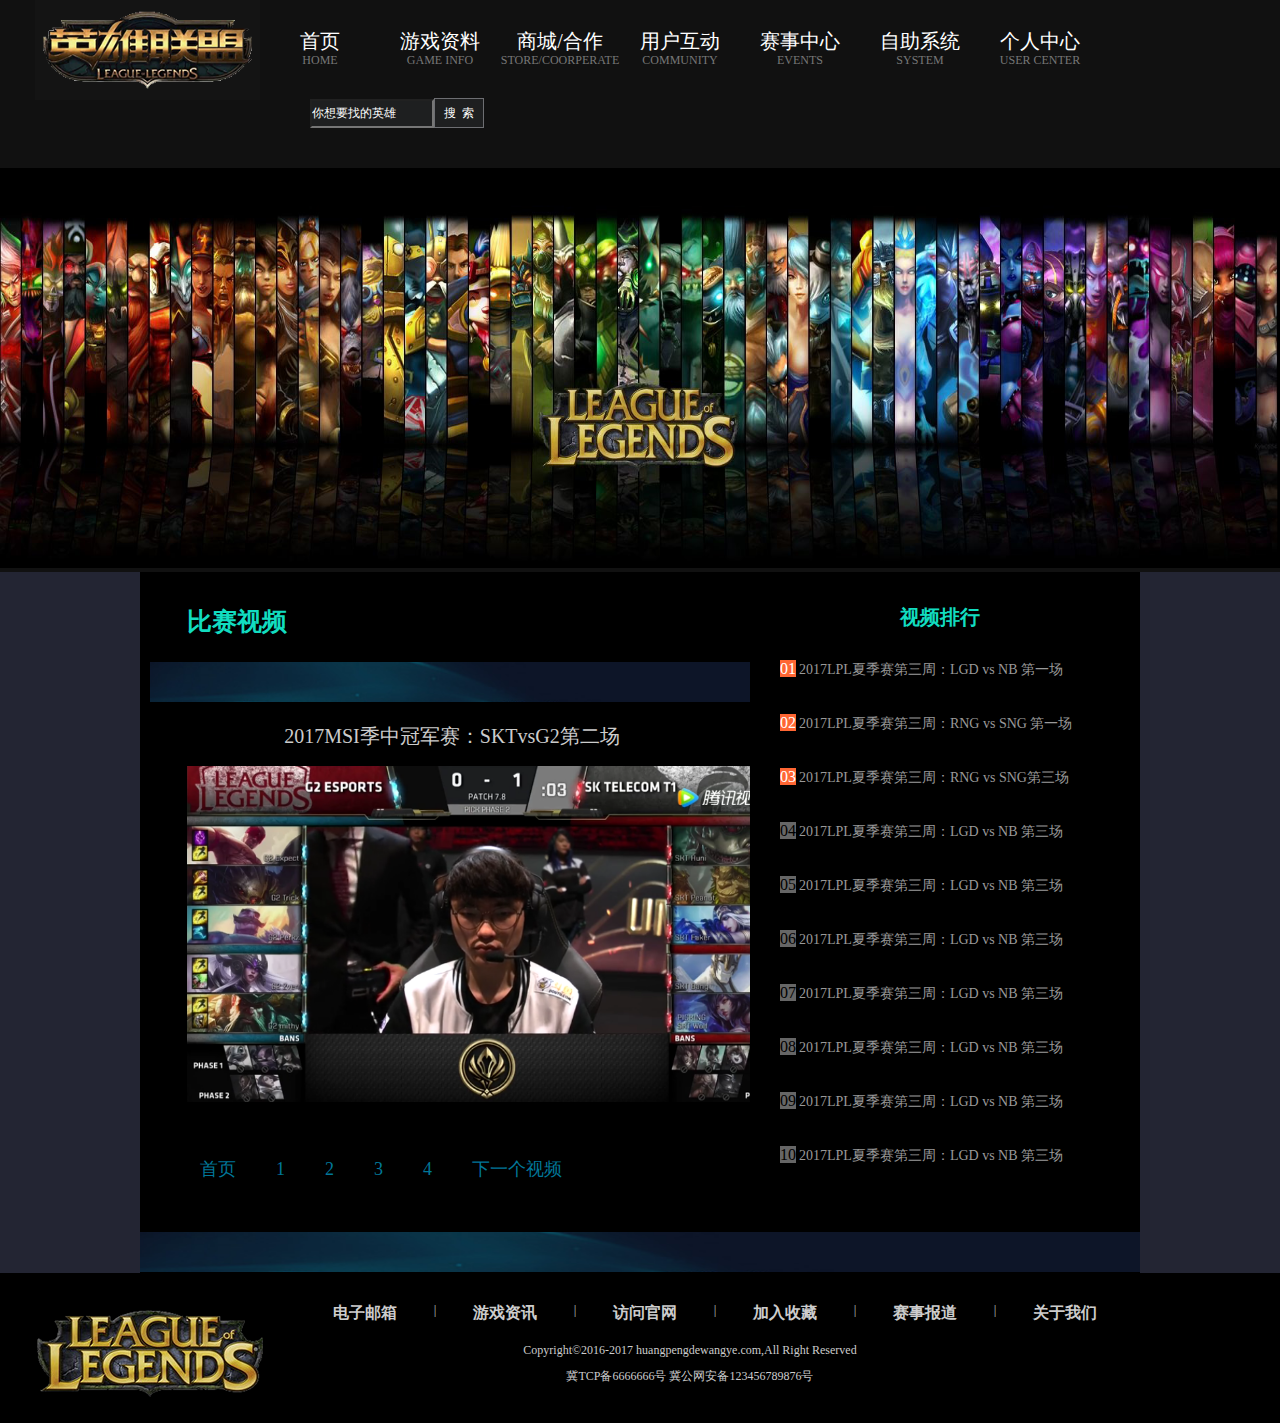
<file: 课程设计/list2.html>
<!DOCTYPE html>
<html>
<head>
	<meta charset="utf-8">
	<title>英雄联盟赛事列表页</title>
	<link rel="stylesheet" type="text/css" href="css/list.css">
</head>
<body>
<!-- 页头部分 -->
    <div class="header">
    	<div class="header_top">
    		<div class="header_top1"><img src="images/QQ图片20170621205250.png" id="header_top_p"></div>
    		<div class="header_top2">
    			<ul class="header_li">
    				<li><a href="index.html">首页</a></li>
    				<li><a href="#">游戏资料</a></li>
    				<li><a href="#">商城/合作</a></li>
    				<li><a href="#">用户互动</a></li>
    				<li><a href="#">赛事中心</a></li>
    				<li><a href="#">自助系统</a></li>
    				<li><a href="#">个人中心</a></li>
    			</ul><br>
    			<ul class="header_li2">
    				<li>HOME</li>
    				<li>GAME INFO</li>
    				<li>STORE/COORPERATE</li>
    				<li>COMMUNITY</li>
    				<li>EVENTS</li>
    				<li>SYSTEM</li>
					<li>USER CENTER</li>
    			</ul>
    		</div>
    		<div class="header_top3">
    			<form>
    				<input type="text" value="你想要找的英雄" id="search"><input type="button" value="搜  索" id="search_button">
    			</form>
    		</div>
    	</div>
    	<div class="header_bottom"><img src="images/timg2.png" id="header_bottom_p"></div>
    </div>
<!--页面主体-->
	<div class="content">
		<div class="body_top">
			<div class="body_top_left">
					
				<div id="body_top_left"><span id="wenzi">比赛视频</span></div>
				<div id="bottom"><img src="images/backg.png" width="650" height="40"></div>	
				<div id="body_top_left1"><span class="wenzi">2017MSI季中冠军赛：SKTvsG2第二场</span></div>
				<div><a href="https://v.qq.com/x/cover/6hkvpfwhjxld5ep/f002303hz3e.html"  target="_black"><img src="images/saichang2.png" id="saichang1"></a></div>
                <div id="next"><a href="index.html">首页</a><a href="list1.html">1</a><a href="list2.html">2</a><a href="list3.html">3</a><a href="list4.html">4</a><a href="list3.html">下一个视频</a></div>
			</div>
			<div class="body_top_right">
				<div id="body_top_right1">视频排行</div>
				<div id="body_top_right2">
					<ul class="olist">
						<li><span class="number">01</span>
                        <a href="#">2017LPL夏季赛第三周：LGD vs NB 第一场</a></li>
                        <li><span class="number">02</span>
                        <a href="#">2017LPL夏季赛第三周：RNG vs SNG 第一场</a></li>
                        <li><span class="number">03</span>
                        <a href="#">2017LPL夏季赛第三周：RNG vs SNG第三场</a></li>
                        <li><span class="number1">04</span>
                        <a href="#">2017LPL夏季赛第三周：LGD vs NB 第三场</a></li>
                        <li><span class="number1">05</span>
                        <a href="#">2017LPL夏季赛第三周：LGD vs NB 第三场</a></li>
                        <li><span class="number1">06</span>
                        <a href="#">2017LPL夏季赛第三周：LGD vs NB 第三场</a></li>
                        <li><span class="number1">07</span>
                        <a href="#">2017LPL夏季赛第三周：LGD vs NB 第三场</a></li>
                        <li><span class="number1">08</span>
                        <a href="#">2017LPL夏季赛第三周：LGD vs NB 第三场</a></li>
                        <li><span class="number1">09</span>
                        <a href="#">2017LPL夏季赛第三周：LGD vs NB 第三场</a></li>
                        <li><span class="number1">10</span>
                        <a href="#">2017LPL夏季赛第三周：LGD vs NB 第三场</a></li>
					</ul>
				</div>
			</div>
		</div>
        <div id="bottom"><img src="images/backg.png" width="1000" height="40"></div>
	</div>
<!--页脚-->
    <div class="footer">
        <div class="footer_left">
            <img src="images/73401de2694efa01.png">
        </div>
        <div class="footers">
            <div class="footer_top">
                <ul>
                    <li><a href="">电子邮箱</a></li>
                    <li class="short">|</li>
                    <li><a href="">游戏资讯</a></li>
                    <li class="short">|</li>
                    <li><a href="">访问官网</a></li>
                    <li class="short">|</li>
                    <li><a href="">加入收藏</a></li>
                    <li class="short">|</li>
                    <li><a href="">赛事报道</a></li>
                    <li class="short">|</li>
                    <li><a href="">关于我们</a></li>
                </ul>
            </div>
            <div class="footer_bottom">
                <p>Copyright&copy2016-2017 huangpengdewangye.com,All Right Reserved</p>
                <p>冀TCP备6666666号 冀公网安备123456789876号</p>
            </div>
        </div>
    </div>




</body>
</html>
</file>
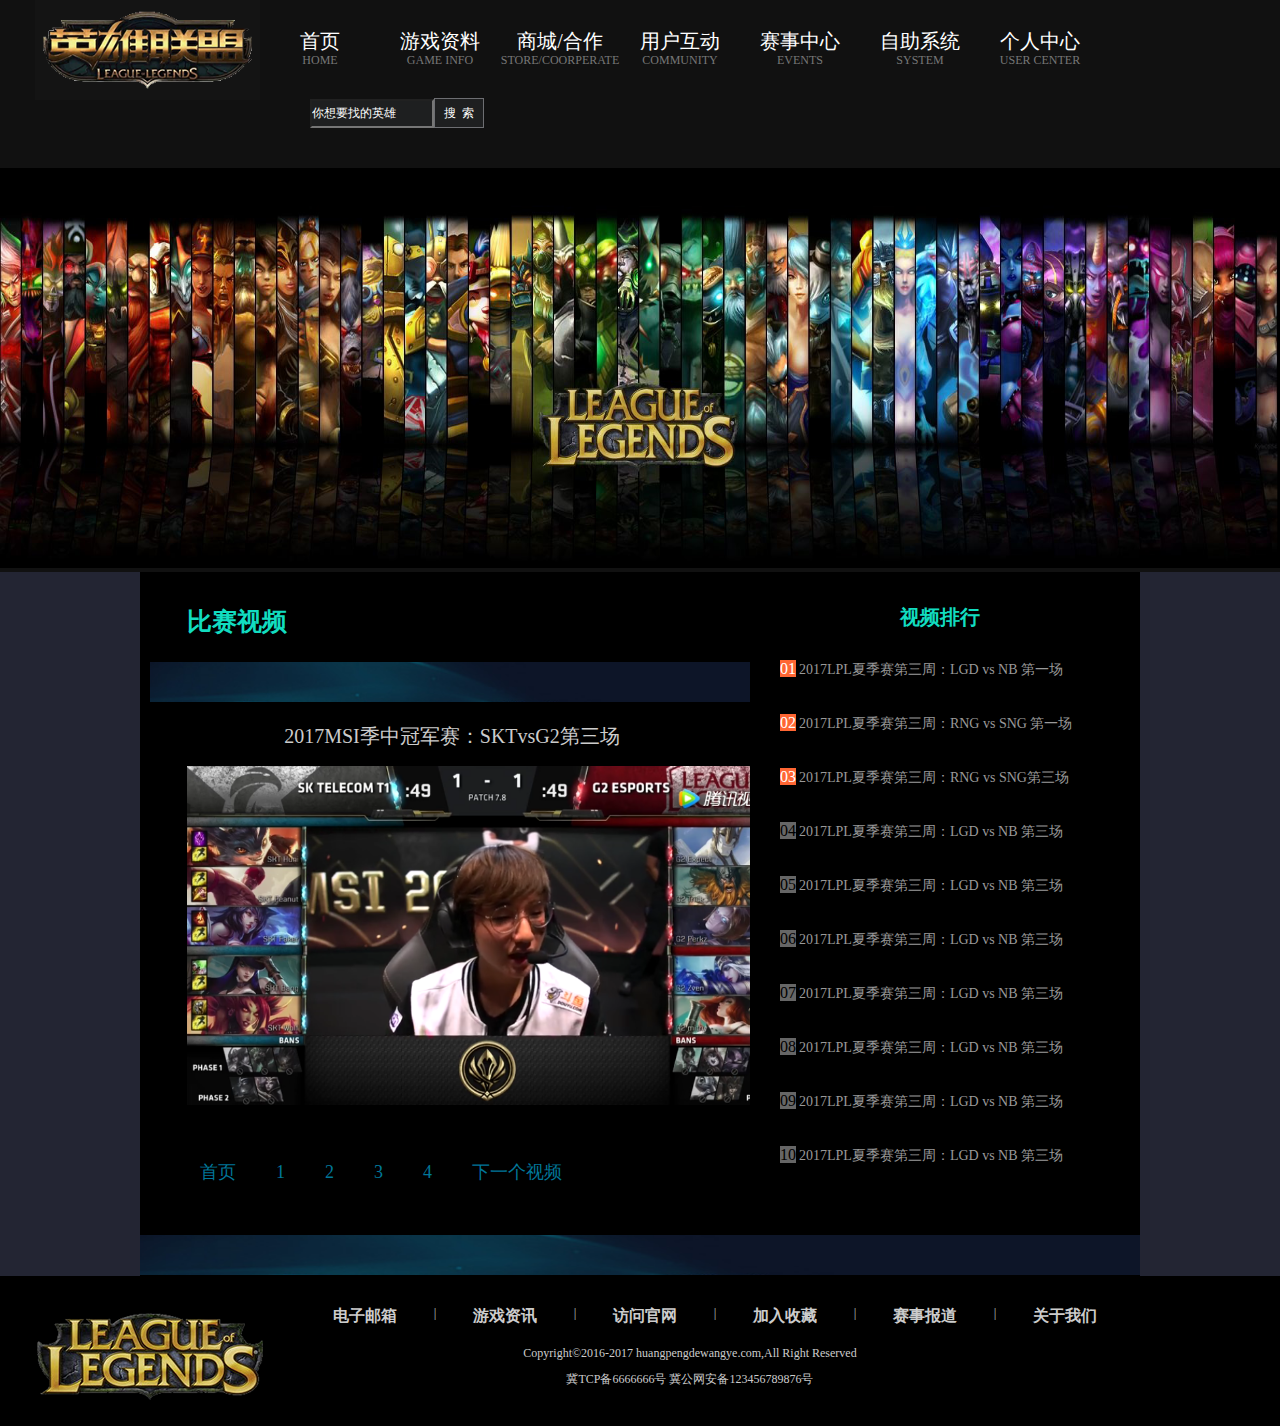
<file: 课程设计/list3.html>
<!DOCTYPE html>
<html>
<head>
	<meta charset="utf-8">
	<title>英雄联盟赛事列表页</title>
	<link rel="stylesheet" type="text/css" href="css/list.css">
</head>
<body>
<!-- 页头部分 -->
    <div class="header">
    	<div class="header_top">
    		<div class="header_top1"><img src="images/QQ图片20170621205250.png" id="header_top_p"></div>
    		<div class="header_top2">
    			<ul class="header_li">
    				<li><a href="index.html">首页</a></li>
    				<li><a href="#">游戏资料</a></li>
    				<li><a href="#">商城/合作</a></li>
    				<li><a href="#">用户互动</a></li>
    				<li><a href="#">赛事中心</a></li>
    				<li><a href="#">自助系统</a></li>
    				<li><a href="#">个人中心</a></li>
    			</ul><br>
    			<ul class="header_li2">
    				<li>HOME</li>
    				<li>GAME INFO</li>
    				<li>STORE/COORPERATE</li>
    				<li>COMMUNITY</li>
    				<li>EVENTS</li>
    				<li>SYSTEM</li>
					<li>USER CENTER</li>
    			</ul>
    		</div>
    		<div class="header_top3">
    			<form>
    				<input type="text" value="你想要找的英雄" id="search"><input type="button" value="搜  索" id="search_button">
    			</form>
    		</div>
    	</div>
    	<div class="header_bottom"><img src="images/timg2.png" id="header_bottom_p"></div>
    </div>
<!--页面主体-->
	<div class="content">
		<div class="body_top">
			<div class="body_top_left">
					
				<div id="body_top_left"><span id="wenzi">比赛视频</span></div>
				<div id="bottom"><img src="images/backg.png" width="650" height="40"></div>	
				<div id="body_top_left1"><span class="wenzi">2017MSI季中冠军赛：SKTvsG2第三场</span></div>
				<div><a href="https://v.qq.com/x/cover/6hkvpfwhjxld5ep/k0023znolw1.html"  target="_black"><img src="images/saichang3.png" id="saichang1"></a></div>
                <div id="next"><a href="index.html">首页</a><a href="list1.html">1</a><a href="list2.html">2</a><a href="list3.html">3</a><a href="list4.html">4</a><a href="list4.html">下一个视频</a></div>
			</div>
			<div class="body_top_right">
				<div id="body_top_right1">视频排行</div>
				<div id="body_top_right2">
					<ul class="olist">
						<li><span class="number">01</span>
                        <a href="#">2017LPL夏季赛第三周：LGD vs NB 第一场</a></li>
                        <li><span class="number">02</span>
                        <a href="#">2017LPL夏季赛第三周：RNG vs SNG 第一场</a></li>
                        <li><span class="number">03</span>
                        <a href="#">2017LPL夏季赛第三周：RNG vs SNG第三场</a></li>
                        <li><span class="number1">04</span>
                        <a href="#">2017LPL夏季赛第三周：LGD vs NB 第三场</a></li>
                        <li><span class="number1">05</span>
                        <a href="#">2017LPL夏季赛第三周：LGD vs NB 第三场</a></li>
                        <li><span class="number1">06</span>
                        <a href="#">2017LPL夏季赛第三周：LGD vs NB 第三场</a></li>
                        <li><span class="number1">07</span>
                        <a href="#">2017LPL夏季赛第三周：LGD vs NB 第三场</a></li>
                        <li><span class="number1">08</span>
                        <a href="#">2017LPL夏季赛第三周：LGD vs NB 第三场</a></li>
                        <li><span class="number1">09</span>
                        <a href="#">2017LPL夏季赛第三周：LGD vs NB 第三场</a></li>
                        <li><span class="number1">10</span>
                        <a href="#">2017LPL夏季赛第三周：LGD vs NB 第三场</a></li>
					</ul>
				</div>
			</div>
		</div>
        <div id="bottom"><img src="images/backg.png" width="1000" height="40"></div>
	</div>
<!--页脚-->
    <div class="footer">
        <div class="footer_left">
            <img src="images/73401de2694efa01.png">
        </div>
        <div class="footers">
            <div class="footer_top">
                <ul>
                    <li><a href="">电子邮箱</a></li>
                    <li class="short">|</li>
                    <li><a href="">游戏资讯</a></li>
                    <li class="short">|</li>
                    <li><a href="">访问官网</a></li>
                    <li class="short">|</li>
                    <li><a href="">加入收藏</a></li>
                    <li class="short">|</li>
                    <li><a href="">赛事报道</a></li>
                    <li class="short">|</li>
                    <li><a href="">关于我们</a></li>
                </ul>
            </div>
            <div class="footer_bottom">
                <p>Copyright&copy2016-2017 huangpengdewangye.com,All Right Reserved</p>
                <p>冀TCP备6666666号 冀公网安备123456789876号</p>
            </div>
        </div>
    </div>




</body>
</html>
</file>
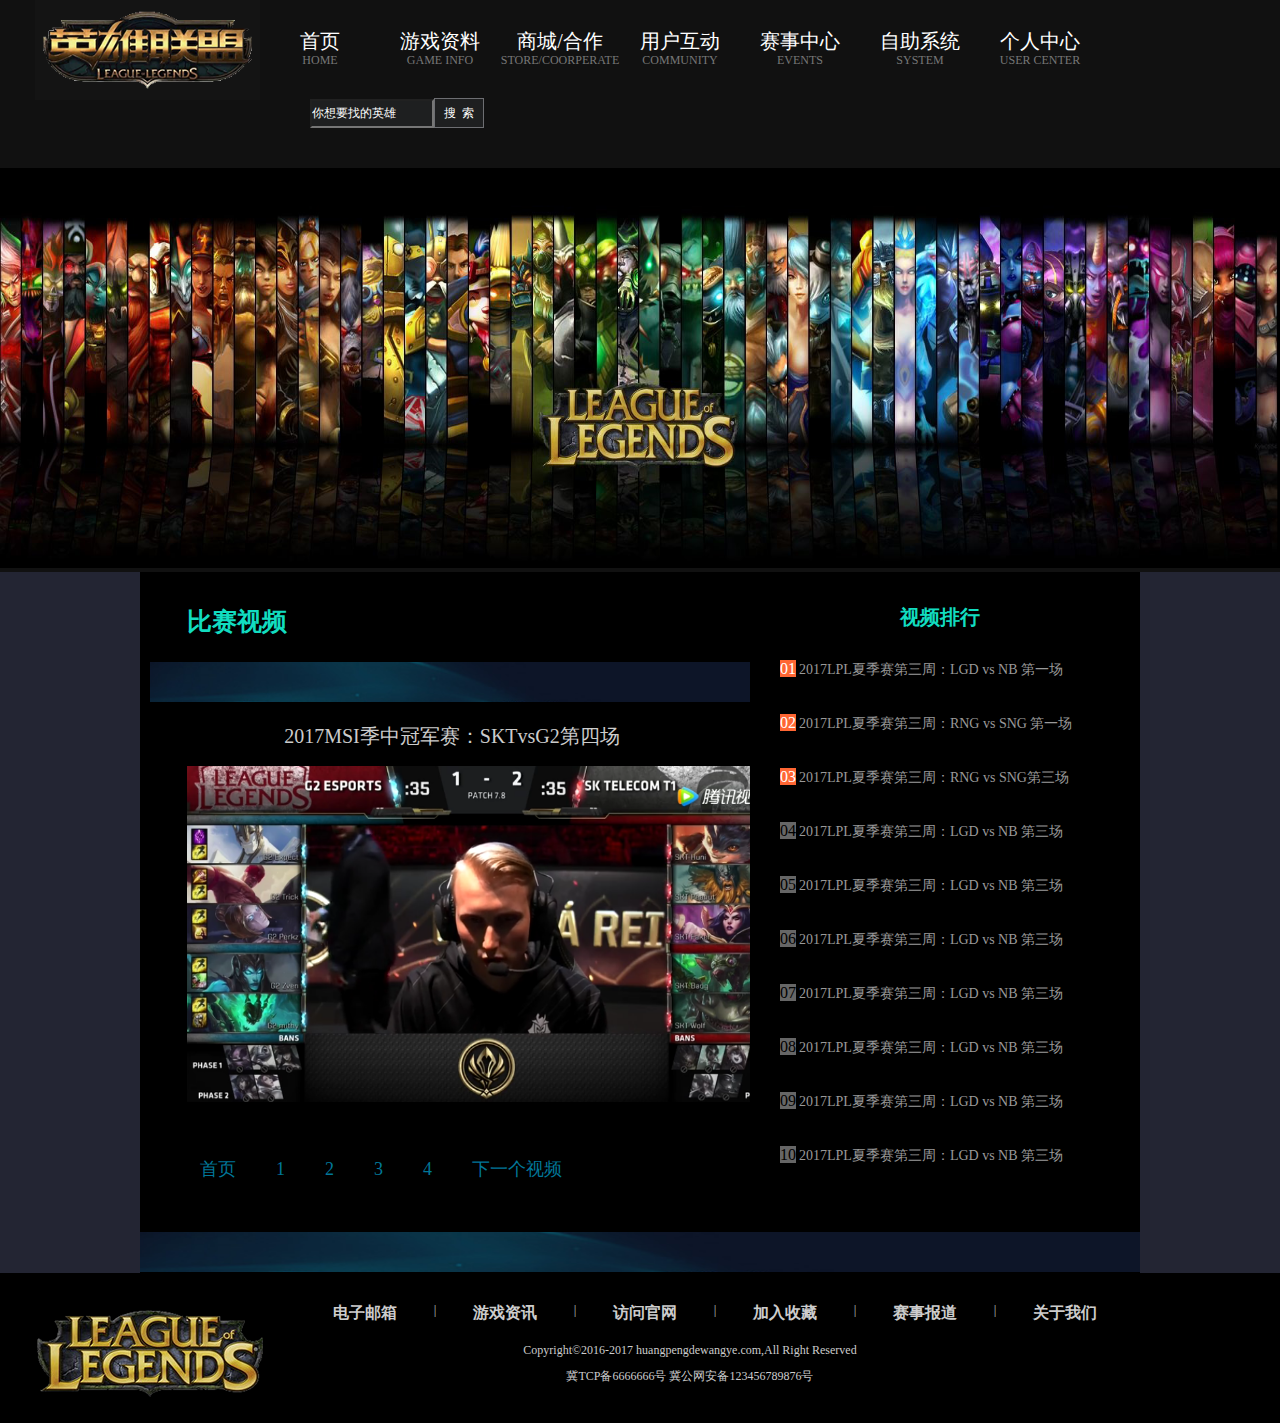
<file: 课程设计/list4.html>
<!DOCTYPE html>
<html>
<head>
	<meta charset="utf-8">
	<title>英雄联盟赛事列表页</title>
	<link rel="stylesheet" type="text/css" href="css/list.css">
</head>
<body>
<!-- 页头部分 -->
    <div class="header">
    	<div class="header_top">
    		<div class="header_top1"><img src="images/QQ图片20170621205250.png" id="header_top_p"></div>
    		<div class="header_top2">
    			<ul class="header_li">
    				<li><a href="index.html">首页</a></li>
    				<li><a href="#">游戏资料</a></li>
    				<li><a href="#">商城/合作</a></li>
    				<li><a href="#">用户互动</a></li>
    				<li><a href="#">赛事中心</a></li>
    				<li><a href="#">自助系统</a></li>
    				<li><a href="#">个人中心</a></li>
    			</ul><br>
    			<ul class="header_li2">
    				<li>HOME</li>
    				<li>GAME INFO</li>
    				<li>STORE/COORPERATE</li>
    				<li>COMMUNITY</li>
    				<li>EVENTS</li>
    				<li>SYSTEM</li>
					<li>USER CENTER</li>
    			</ul>
    		</div>
    		<div class="header_top3">
    			<form>
    				<input type="text" value="你想要找的英雄" id="search"><input type="button" value="搜  索" id="search_button">
    			</form>
    		</div>
    	</div>
    	<div class="header_bottom"><img src="images/timg2.png" id="header_bottom_p"></div>
    </div>
<!--页面主体-->
	<div class="content">
		<div class="body_top">
			<div class="body_top_left">
					
				<div id="body_top_left"><span id="wenzi">比赛视频</span></div>
				<div id="bottom"><img src="images/backg.png" width="650" height="40"></div>	
				<div id="body_top_left1"><span class="wenzi">2017MSI季中冠军赛：SKTvsG2第四场</span></div>
				<div><a href="https://v.qq.com/x/cover/6hkvpfwhjxld5ep/f0023wffbm5.html"  target="_black"><img src="images/saichang4.png" id="saichang1"></a></div>
                <div id="next"><a href="index.html">首页</a><a href="list1.html">1</a><a href="list2.html">2</a><a href="list3.html">3</a><a href="list4.html">4</a><a href="#">下一个视频</a></div>
			</div>
			<div class="body_top_right">
				<div id="body_top_right1">视频排行</div>
				<div id="body_top_right2">
					<ul class="olist">
						<li><span class="number">01</span>
                        <a href="#">2017LPL夏季赛第三周：LGD vs NB 第一场</a></li>
                        <li><span class="number">02</span>
                        <a href="#">2017LPL夏季赛第三周：RNG vs SNG 第一场</a></li>
                        <li><span class="number">03</span>
                        <a href="#">2017LPL夏季赛第三周：RNG vs SNG第三场</a></li>
                        <li><span class="number1">04</span>
                        <a href="#">2017LPL夏季赛第三周：LGD vs NB 第三场</a></li>
                        <li><span class="number1">05</span>
                        <a href="#">2017LPL夏季赛第三周：LGD vs NB 第三场</a></li>
                        <li><span class="number1">06</span>
                        <a href="#">2017LPL夏季赛第三周：LGD vs NB 第三场</a></li>
                        <li><span class="number1">07</span>
                        <a href="#">2017LPL夏季赛第三周：LGD vs NB 第三场</a></li>
                        <li><span class="number1">08</span>
                        <a href="#">2017LPL夏季赛第三周：LGD vs NB 第三场</a></li>
                        <li><span class="number1">09</span>
                        <a href="#">2017LPL夏季赛第三周：LGD vs NB 第三场</a></li>
                        <li><span class="number1">10</span>
                        <a href="#">2017LPL夏季赛第三周：LGD vs NB 第三场</a></li>
					</ul>
				</div>
			</div>
		</div>
        <div id="bottom"><img src="images/backg.png" width="1000" height="40"></div>
	</div>
<!--页脚-->
    <div class="footer">
        <div class="footer_left">
            <img src="images/73401de2694efa01.png">
        </div>
        <div class="footers">
            <div class="footer_top">
                <ul>
                    <li><a href="">电子邮箱</a></li>
                    <li class="short">|</li>
                    <li><a href="">游戏资讯</a></li>
                    <li class="short">|</li>
                    <li><a href="">访问官网</a></li>
                    <li class="short">|</li>
                    <li><a href="">加入收藏</a></li>
                    <li class="short">|</li>
                    <li><a href="">赛事报道</a></li>
                    <li class="short">|</li>
                    <li><a href="">关于我们</a></li>
                </ul>
            </div>
            <div class="footer_bottom">
                <p>Copyright&copy2016-2017 huangpengdewangye.com,All Right Reserved</p>
                <p>冀TCP备6666666号 冀公网安备123456789876号</p>
            </div>
        </div>
    </div>




</body>
</html>
</file>
<file: 课程设计/css/index.css>
/* CSS Document */
/*通用设置*/
*{
	margin:0px auto;
	padding:0px;
	font-size:12px;
	list-style:none;
	font-family: "微软雅黑";
	color:#522a06;}
img{
   border:0px;}
body{
	padding: 0px;
	margin: 0px;
	background-color: #232533;
	height:auto;
}
a{
	color:#522a06;
	text-decoration:none;}
a:hover{
	text-decoration:underline;}
li{
	list-style:none;
	margin:0px;
	padding:0px;}
	.header{
	width:100%;
	height:164px;
	background-repeat: no-repeat;
	background-position:center;}

.header{
	width: 100%;
	height:auto;
	background-color: #111;
	float:left;
}
.header_top{
	
}
.header_bottom{
	width: 100%;
	padding: 0px;
	margin: 0px;
}
#header_bottom_p{
	width:100%;
	height:400px;
}
#header_top_p{
	height:100px;
}
.header_top1{
	float: left;
	padding-left: 35px;
}
.header_top2{
	float: left;
}
.header_top3{
	float: left;
	padding-left: 50px; 
}
.header_li li{
	float:left;
	width:120px;
	text-align: center;
}
.header_li{
	width: 850px;
	padding-top: 29px;
	padding-left: px;
	padding-bottom: 0px;
}
.header_li2{
	width: 850px;
	padding-top: 0px;
	padding-left: px;
}
.header_li2 li{
	float:left;
	width:120px;
	color:#777;
	text-align: center;
}
.header_li a{
	color:#fff;
	font-size: 20px;
	line-height: 24px;
	font-family: "微软雅黑";
}
.header_li a:hover{
	text-decoration: none;
	color: #d3d3d3;
}
.header_top3{
	padding-top: 30px;
	height: 70px;
}
#search{
	height:25px;
	width:120px;
	background-color: #1e1f20;
	color:#fff;
}
#search_button{
	height: 30px;
	width:50px;
	background-color: #1e1f20;
	border:1px solid #6d6e72;
	color:#fff;
}


.content{
	width:1000px;
	overflow: hidden;
	background-color: #000;
	margin-bottom: -3px;
}
.body_top{
	width:1000px;
	overflow: hidden;
	height: auto;
	padding:30px 10px;
}
.body_top_left{
	float:left;
	width:680px;
	overflow: hidden;
}
.body_top_right{
	float:left;
	width:300px;
}
#body_top_right{
	font-size: 20px;
	line-height: 30px;
	color: #12ddc0;
	text-align: center;
	font-weight: bolder;
	background-color:#000;
	height: 30px;
}
#body_top_left{
	width:680px;
	height:40px;
}
#body_top_left4{
	width:400px;
	margin-left: 0px;
}
#body_top_left4 ul{
	float: left
}
#body_top_left4 li{
	clear: left;
	width:500px;
}
#body_top_left40{
	float: left;
}
#body_top_left4_0{
	float: right;
	margin-top: 0px;
}
.body_top_left4_0{
	color: #ccc;
	margin-top: 20px;
	font-size: 16px;
	margin-right: 15px;
	line-height: 26px;
	font-weight:normal;
	font-family: "楷体"
}
#more{
	float: right;
	display: block;
	text-align: center;
	color: #12ddc0;
	width:40px;
	margin-top: -20px;
	margin-right: 4px;
}
#more a{
	font-size: 14px;
	color: #F00;
	display: block;
}
#more a:hover{
	font-size: 14px;
	color: #c00;
	text-decoration:none;
	border-bottom:1px dashed #c00;
}
.body_top_left41{
	float: left;
	margin-top: 20px;
}
.body_top_left41 a{
	background-color: #d1ab57;
	text-decoration: none;
	font-size: 12px;
	line-height: 26px;
	margin-right:40px;
	display: block;
	width:40px;
	text-align: center;
}
.body_top_left41 a:hover{
	background-color: #a07a24;
	text-decoration: none;
}
.body_top_left42{
	float: left;
	margin-top: 20px;
}
.body_top_left42 a{
	font-size: 16px;
	line-height: 26px;
	color: #b8b8b8;
	margin-right:40px;
}
.body_top_left42 a:hover{
	font-size: 16px;
	line-height: 26px;
	color:#9b9b9b ;
	text-decoration: none;
}
.wenzi:hover{
	font-size: 25px;
	font-weight: bolder;
	background:url(../images/bg.png);
	background-repeat: no-repeat;
	background-position: left;
}
#body_top_right:hover{
	font-size: 20px;
	line-height:30px;
	font-weight: bolder;
	color: #12ddc0;
	text-align: center;
	background:url(../images/bg.png);
	background-repeat: no-repeat;
	background-position: center;
	width:300px;
	height: 30px
}
.wenzi{
	margin-left: 2px;
	display: block;
	font-size: 25px;
	line-height:40px;
	font-weight: bolder;
	text-align: center;
	color: #12ddc0;
	width:170px;
}
#wenzi{
	background-image: url(../images/backg.png);
	margin-left: px;
	padding-left: 40px;
	display: block;
	font-size: 25px;
	line-height:40px;
	font-weight: bolder;
	color: #12ddc0;
	width:1000px;
}
#body_top_left2 p{
	font-size: 18px;
	line-height: 30px;
	color:#b8b8b8;
	text-indent: 2em;
}
#body_top_right2{
	text-align: center;
	padding-top: 10px;
}
#body_top_right2 a{
	color: #f00;
	font-size: 18px;
	line-height: 24px;
}
#body_top_right2 a:hover{
	color:#c00;
	font-size: 18px;
	line-height: 24px;
	text-decoration: none;
}
#body_top_right3{
	color: #F00;
	font-size: 16px;
}
#body_top_right3 p{
	color: #F00;
	font-size: 16px;
	line-height: 30px;
	float: left;
	width:100px;
}
#body_top_right32{
	font-size: 12px;
	float: right;
	color: #e6922a;
	margin-top: 5px;
}
#body_top_right32:hover{
	font-size: 12px;
	float: right;
	text-decoration: none;
	border-bottom:1px dashed #e6922a;
	margin-top: 5px;
}
#body_top_right4 p{
	font-size: 14px;
	color:#626771;
	line-height: 20px;
	text-align: center;
}
#body_top_right5 p{
	color: #F00;
	font-size: 16px;
	line-height: 30px;
	float: left;
	width: 100px;
}
#body_top_right6{
	margin-top: 20px;
	float: left;
}
#body_top_right62{
	float: right;
}
#body_top_right63{
	float:left;
	margin-top: 50px;
	margin-left: 50px;
}
#body_top_right63 p{
	color: #fff;
	font-size: 20px;
}
#body_top_right7{
	width: 300px;
	float: left;
	margin-top: -10px;
}
#body_top_right71{
	width: 100px;
	font-size: 14px;
	color: #ccc;
	display: block;
	float: left;
	margin-left:30px
}
#body_top_right72{
	width: 100px;
	font-size: 14px;
	color: #ccc;
	display: block;
	float: right;
	margin-right: -25px
}
#body_top_right81{
	margin-top: 20px;
	float: left;
}
#body_top_right82{
	float:left;
	margin-top: 50px;
	margin-left: 30px;
}
#body_top_right82 p{
	color: #fff;
	font-size: 20px;
}
#body_top_right83{
	float:left;
	margin-top: 30px;
	margin-left: 20px;
}
.hr{
	float: left;
	width: 300px;
}
#body_top_right91{
	width: 100px;
	font-size: 14px;
	color: #ccc;
	display: block;
	float: left;
	margin-left:35px;
	margin-top: 15px;
}
#body_top_right92{
	width: 100px;
	font-size: 14px;
	color: #ccc;
	display: block;
	float: right;
	margin-right: 15px;
	margin-top: 15px;
}
#body_top_left3{
	width:680px;
	height:40px;
}
#body_top_right101{
	margin-top: 20px;
	float: left;
}
#body_top_right102{
	float:left;
	margin-top: 50px;
	margin-left: 30px;
}
#body_top_right102 p{
	color: #fff;
	font-size: 20px;
}
#body_top_right103{
	float:left;
	margin-top: 13px;
	margin-left: 20px;
}
#body_top_right111{
	width: 100px;
	font-size: 14px;
	color: #ccc;
	display: block;
	float: left;
	margin-left:35px;
	margin-top: 15px;
}
#body_top_right112{
	width: 100px;
	font-size: 14px;
	color: #ccc;
	display: block;
	float: right;
	margin-right: -10px;
	margin-top: 15px;
}
#body_top_right121{
	margin-top: 20px;
	float: left;
}
#body_top_right122{
	float:left;
	margin-top: 50px;
	margin-left: 30px;
}
#body_top_right122 p{
	color: #fff;
	font-size: 20px;
}
#body_top_right123{
	float:left;
	margin-top: 13px;
	margin-left: 30px;
}
#body_top_right131{
	width: 100px;
	font-size: 14px;
	color: #ccc;
	display: block;
	float: left;
	margin-left:10px;
	margin-top: 5px;
}
#body_top_right132{
	width: 100px;
	font-size: 14px;
	color: #ccc;
	display: block;
	float: right;
	margin-right: -15px;
	margin-top: 5px;
}
.body_center{
	width:1000px;
	overflow: hidden;
	height: auto;
	margin-top: -5px;

}
.img1{
	margin-top: 20px;
	margin-left: 30px;
	float: left
}
.img1 img{
	opacity: 0.7;
}
.img1 img:hover{
	opacity: 1;
}
h3{
	color: #ccc;
	margin-left: 10px;
}

#img11{
	text-align: center;
}
#body_center2{
	margin-left: 30px;
}

.bottom{
	width: 100%;
	background-color: #000;
}


.footer {
	background-color: #000;
	width:100%;
	background-position:center;	
	padding:30px 0 0 0;
	text-align:center;
	height: 120px;
	margin-top: 50px；
	}
.footers{
	width:600px;
	text-align: center;
	float: left;
	background-color: #000;
}
.footer_top{
	text-align: center;
	width:800px;
	margin-left: 30px
}
.footer_top li{
	float:left;
	height:30px;
	width:70px;
	text-align: center;
	font-weight: bolder;
}
.footer_top a{
	text-decoration:none;
	color:#ccc;
	font-size: 16px;
}
.footer_top a:hover{
	text-decoration:none;
	color:#999;
	font-size: 16px;
}
.short{
	width:800px;
	height:10px;
	color: #999;
}
.footer_center{
	width:600px;
	text-align: center;
}
.footer p{
	color: #ccc;
	margin-top:10px;
	text-align: center;
	margin-left: 180px;
	}
.footer_bottom{
	float:left;
	width:600px;
	text-align: center;
}
.footer_left{
	float: left;
	margin-top:-10px;
}
#bottom img{
	margin-top: 20px
}
</file>
<file: lab10/css/content.css>
@charset "utf-8";
/* CSS Document */
/*通用设置*/
*{
	margin:0px auto;
	padding:0px;
	font-size:12px;
	list-style:none;
	font-family: "微软雅黑";
	color:#522a06;}
img{
   border:0px;}
body{
	padding: 0px;
	margin: 0px;
	background:url(../images/bodybg.gif)}
a{
	color:#522a06;
	text-decoration:none;}
a:hover{
	text-decoration:underline;}
li{
	list-style:none;
	margin:0px;
	padding:0px;}


.header{
	width:100%;
	height:164px;
	background-image:url(../images/bg.gif);
	background-position:center;}
.head_content{
	width:1000px;
	margin:auto;}
.logo{
	float:left;
	margin-top:38px;
	margin-left:25px;}

.nav{
	width:100%;
	height:40px;
	background:url(../images/nav.jpg);}
.nav_content{
	width:1000px;}
.n_content{
	float:left;
	width:800px;
	font-weight:bolder;
	color:#FFF;}
.n_content a{
	color:#FFF;
	width:65px;
	line-height:40px;
	font-weight:bold;
	float:left;
	text-align:center;}
.n_content a:hover{
	color:#f9f603;
	text-decoration:none;}
.n_content li img{
	float:left;
	margin:11px;
}
#col_wei{
	color:#f9f603;
	width:45px;}
#long{
	width:105px;}
.nav_search{
	width:190px;
	float:left;
	padding:10px 40px;}
.search{
	width:140px;
	height:19px;
	float:left;
	border:1px solid #FFF;
	background-color:#f8f5ee;}
.search_btn{
	width:44px;
	height:21px;
	float:left;
	background-color:#000;
	border:1px solid #f8f5ee;
	color:#FFF;}

	/*页面中部*/
.content{
	margin-bottom:10px;
	width:1000px;
	overflow:hidden
	}
.bread{
	height:40px;
	line-height:40px;
	padding-left:43px;
	}

.listleft{
	float:left;
	width:700px;
	}
.listleft h2{
	height:45px;
	line-height:45px;
	text-align:center;
	font-size:16px;
	border-bottom:1px solid #c9baa5;
	}
.listleft h3{
	font-size:12px;
	font-weight:normal;
	color:#757575;
	text-align:center;
	margin:10px;
	}
.nr{
	line-height:28px;
	padding:10px;
	border-bottom:1px solid #c9baa5;
	font-size:14px;}
.nr p{
	margin-top:5px;
	text-indent:2em;}
.nr img{
	margin:20px;}
.next{
	height:40px;
	line-height:40px;
	margin-top:10px;
	font-size:13px;}
.next a{
	margin-right:40px;
	color:#844004;
	font-size:13px;}

.listright{
	float:left;
	width:280px;
	margin-left:16px;
	}
.news{
	border:1px solid #c9baa5;
	background-image:url(../images/bg.png);
	margin-bottom:20px;}
.news h1{
	height:30px;
	padding-top:10px;
	margin-bottom:10px;
	text-align:center}
.news ul li{
	height:30px;
	margin-left:13px;}
.mszs{
	width:280px;
	margin-bottom:20px;
	margin-top:20px;}
.content_bottom_right{
	width:280px;
	float:left;
	margin-top:20px;
	margin-left:15px;
	background:url(../images/show.png) no-repeat center top;}
.show_bg{
	background:url(../images/show_bg.png);
	background-repeat:no-repeat;
	height:362px;
	margin-top:35px;}
.show_bg img{
	margin-left:25px;
	margin-top:25px;}
.show_bg p{
	margin-left:25px;
	margin-top:15px;
	margin-right:30px;
	line-height:20px}
.imgmore{float: right;
	position:relative;
	left:-30px;
	top:-20px;}
#img2{
	margin-left:25px;
	margin-top:25px;}
.show_content{
	margin-left:25px;
	margin-top:15px;
	margin-right:30px;}
.name{
	font-weight:bolder;
	color:#b70000;}
.show_name{
	line-height:20px;}

/**底部**/



.footer {
	background:url(../images/foot.gif);
	width:100%;
	background-position:center;
	padding:30px 0 0 0;
	text-align:center;
	height:105px;
	clear: both;
	}
.footer hr{border:1px solid;width:500px}
.footer div{
	font:bold 12px "微软雅黑" ;
	margin-top:10px;
	margin-bottom:10px;
	text-align:center;
	}
.light{font:normal 12px "微软雅黑" ;}
</file>
<file: 课程设计/css/content.css>
*{
	margin:0px auto;
	padding:0px;
	font-size:12px;
	list-style:none;
	font-family: "微软雅黑";
	color:#522a06;}
img{
   border:0px;}
body{
	padding: 0px;
	margin: 0px;
	background-color: #232533;
	height:auto;
}
a{
	color:#522a06;
	text-decoration:none;}
a:hover{
	text-decoration:underline;}
li{
	list-style:none;
	margin:0px;
	padding:0px;}
	.header{
	width:100%;
	height:164px;
	background-repeat: no-repeat;
	background-position:center;}

.header{
	width: 100%;
	height:auto;
	background-color: #111;
	float:left;
}
.header_top{
	
}
.header_bottom{
	width: 100%;
	padding: 0px;
	margin: 0px;
}
#header_bottom_p{
	width:100%;
	height:400px;
}
#header_top_p{
	height:100px;
}
.header_top1{
	float: left;
	padding-left: 35px;
}
.header_top2{
	float: left;
}
.header_top3{
	float: left;
	padding-left: 50px; 
}
.header_li li{
	float:left;
	width:120px;
	text-align: center;
}
.header_li{
	width: 850px;
	padding-top: 29px;
	padding-left: px;
	padding-bottom: 0px;
}
.header_li2{
	width: 850px;
	padding-top: 0px;
	padding-left: px;
}
.header_li2 li{
	float:left;
	width:120px;
	color:#777;
	text-align: center;
}
.header_li a{
	color:#fff;
	font-size: 20px;
	line-height: 24px;
	font-family: "微软雅黑";
}
.header_li a:hover{
	text-decoration: none;
	color: #d3d3d3;
}
.header_top3{
	padding-top: 30px;
	height: 70px;
}
#search{
	height:25px;
	width:120px;
	background-color: #1e1f20;
	color:#fff;
}
#search_button{
	height: 30px;
	width:50px;
	background-color: #1e1f20;
	border:1px solid #6d6e72;
	color:#fff;
}


.content{
	width:1000px;
	overflow: hidden;
	background-color: #000;
}
.body_top{
	width:1000px;
	overflow: hidden;
	height: auto;
	padding:30px 10px;
}
.body_top_left{
	float:left;
	width:600px;
	overflow: hidden;
}
#body_top_left{
	width: 680px;
	height:40px;
}
.wenzi{
	margin-left: 2px;
	display: block;
	font-size: 20px;
	line-height:40px;
	font-weight: normal;
	text-align: center;
	color: #ccc;
	width:600px;
	margin-top: 30px;
}
#wenzi{
	margin-left: 30px;
	display: block;
	font-size: 25px;
	line-height:40px;
	font-weight: bolder;
	text-align: center;
	color: #12ddc0;
	width:300px;
}
.body_top_left2{
	margin-top: 30px;
	margin-left: 40px;
	text-align: center;
}
.body_top_left2 img{
	text-align: center;
	margin-right: 30px;
}
.body_top_left3{
	font-size: 16px;
	color: #999;
	width: 450px;
	margin-left: 30px;
}
.body_top_right{
	width: 380px;
	float: left;
	margin-left: -20px;
	border: 1px solid #fff;
}
#body_top_right1{
	margin-left: 70px;
}
#rigntwenzi{
	margin-left: 40px;
	display: block;
	font-size: 20px;
	line-height:40px;
	font-weight: normal;
	color: #ccc;
	width:100px;
	margin-top: 30px;
	float: left;
}
#rigntwenzi1{
	margin-left: 100px;
	display: block;
	font-size: 20px;
	line-height:40px;
	font-weight: normal;
	color: #ccc;
	width:100px;
	margin-top: 30px;
	float: left;
}
#body_top_right2{
	float: left;
	width: 145px;
	margin-left: 5px;
}
.body_top_right4{
	font-size: 16px;
	color:#999;
	text-align:center;
}
.body_top_right3{
	width: 170px;
	float: left;
	margin-top: 10px;
	margin-left: 0px;
}
#body_top_right3{
	width: 450px;
	float: left;
	margin-top: 30px;
}
#body_top_right4{
	margin-left: 20px;
}
.hr{
	float: left;
	width: 380px;
	margin-top: 20px;
	margin-left: -20px;
}
#G2{
	margin-top:20px;
	float: left;
}
#body_top_right6{
	float: left;
	width: 390px;
	margin-top:50px;
}
#body_top_right6 a{
	display: block;
	float: left;
	color: #ccc;
	font-size: 16px;
}
#body_top_right6 a:hover{
	display: block;
	float: left;
	color: #999;
	font-size: 16px;
	text-decoration: none;
	border-bottom:1px dashed #999;
}

#body_top_right7{
	display: block;
	margin-left: 100px;
}


.footer {
	background-color: #000;
	width:100%;
	background-position:center;	
	padding:30px 0 0 0;
	text-align:center;
	height: 120px;
	margin-top: 50px；
	}
.footers{
	width:600px;
	text-align: center;
	float: left;
	background-color: #000;
}
.footer_top{
	text-align: center;
	width:800px;
	margin-left: 30px
}
.footer_top li{
	float:left;
	height:30px;
	width:70px;
	text-align: center;
	font-weight: bolder;
}
.footer_top a{
	text-decoration:none;
	color:#ccc;
	font-size: 16px;
}
.footer_top a:hover{
	text-decoration:none;
	color:#999;
	font-size: 16px;
}
.short{
	width:800px;
	height:10px;
	color: #999;
}
.footer_center{
	width:600px;
	text-align: center;
}
.footer p{
	color: #ccc;
	margin-top:10px;
	text-align: center;
	margin-left: 180px;
	}
.footer_bottom{
	float:left;
	width:600px;
	text-align: center;
}
.footer_left{
	float: left;
	margin-top:-10px;
}
</file>
<file: 课程设计/css/list.css>
*{
	margin:0px auto;
	padding:0px;
	font-size:12px;
	list-style:none;
	font-family: "微软雅黑";
	color:#522a06;}
img{
   border:0px;}
body{
	padding: 0px;
	margin: 0px;
	background-color: #232533;
	height:auto;
}
a{
	color:#522a06;
	text-decoration:none;}
a:hover{
	text-decoration:underline;}
li{
	list-style:none;
	margin:0px;
	padding:0px;}
	.header{
	width:100%;
	height:164px;
	background-repeat: no-repeat;
	background-position:center;}

.header{
	width: 100%;
	height:auto;
	background-color: #111;
	float:left;
}
.header_top{
	
}
.header_bottom{
	width: 100%;
	padding: 0px;
	margin: 0px;
}
#header_bottom_p{
	width:100%;
	height:400px;
}
#header_top_p{
	height:100px;
}
.header_top1{
	float: left;
	padding-left: 35px;
}
.header_top2{
	float: left;
}
.header_top3{
	float: left;
	padding-left: 50px; 
}
.header_li li{
	float:left;
	width:120px;
	text-align: center;
}
.header_li{
	width: 850px;
	padding-top: 29px;
	padding-left: px;
	padding-bottom: 0px;
}
.header_li2{
	width: 850px;
	padding-top: 0px;
	padding-left: px;
}
.header_li2 li{
	float:left;
	width:120px;
	color:#777;
	text-align: center;
}
.header_li a{
	color:#fff;
	font-size: 20px;
	line-height: 24px;
	font-family: "微软雅黑";
}
.header_li a:hover{
	text-decoration: none;
	color: #d3d3d3;
}
.header_top3{
	padding-top: 30px;
	height: 70px;
}
#search{
	height:25px;
	width:120px;
	background-color: #1e1f20;
	color:#fff;
}
#search_button{
	height: 30px;
	width:50px;
	background-color: #1e1f20;
	border:1px solid #6d6e72;
	color:#fff;
}


.content{
	width:1000px;
	overflow: hidden;
	background-color: #000;
	margin-bottom: -3px;
}
.body_top{
	width:1000px;
	overflow: hidden;
	height: auto;
	padding:30px 10px;
}
.body_top_left{
	float:left;
	width:600px;
	overflow: hidden;
}
#body_top_left{
	width: 680px;
	height:40px;
}
.body_top_left1{
	width:680px;
	height:40px;
	margin-top: 50px;
}
.wenzi{
	margin-left: 2px;
	display: block;
	font-size: 20px;
	line-height:40px;
	font-weight: normal;
	text-align: center;
	color: #ccc;
	width:600px;
}
.wenzi:hover{
	margin-left: 2px;
	display: block;
	font-size: 20px;
	line-height:40px;
	font-weight: normal;
	text-align: center;
	color: #999;
	width:600px;
	text-decoration: none;
}
#saichang1{
	width: 600px;
	margin-left: 37px;
	margin-top: 10px;
}
#wenzi{
	margin-left: 2px;
	display: block;
	font-size: 25px;
	line-height:40px;
	font-weight: bolder;
	text-align: center;
	color: #12ddc0;
	width:170px;
}
#wenzi:hover{
	font-size: 25px;
	font-weight: bolder;
	background:url(../images/bg.png);
	background-repeat: no-repeat;
	background-position: left;
}
#saichang2{
	width: 600px;
	margin-left: 37px;
	margin-top: 10px;
}
#saichang3{
	width: 600px;
	margin-left: 37px;
	margin-top: 10px;
}
#saichang4{
	width: 600px;
	margin-left: 37px;
	margin-top: 10px;
}
#bottom{
	width: 680px;
}
#body_top_left1{
	width:680px;
	height:40px;
	margin-top: 10px;
}
.body_top_right{
	float:left;
	width:380px;
}
#body_top_right1{
	font-size: 20px;
	line-height: 30px;
	color: #12ddc0;
	text-align: center;
	font-weight: bolder;
	background-color:#000;
	height: 30px;
	width: 100px;
}
#body_top_right1:hover{
	font-size: 20px;
	line-height:30px;
	font-weight: bolder;
	color: #12ddc0;
	text-align: center;
	background:url(../images/bg.png);
	background-repeat: no-repeat;
	background-position: center;
	width:300px;
	height: 30px
}
#body_top_right2{
	width: 380px;
	margin-left: 0px;
}
.number{
	background-color: #f63;
	color: #fff;
	font-size: 16px;
}
.olist li{
	padding: 4px 0;
    padding-right: 12px;
    height: 26px;
    line-height: 26px;
    overflow: hidden;
    margin-left: 30px;
    margin-top: 20px;
}
.olist a{
	font-size: 14px;
	color:#999;
}
.olist .number1{
	color:#000;
	background-color: #666;
	width:20px;
	text-align: center;
	font-size: 16px;
}
.olist a:hover{
	text-decoration: none;
	color: #00a383;
}
#next{
	width: 600px;
	margin-left: 50px;
	margin-top: 50px
}
#next a{
	font-size: 18px;
	line-height: 26px;
	color: #079;
	margin-right: 40px;
}
#next a:hover{
	font-size: 18px;
	line-height: 26px;
	color: #079;
	margin-right: 40px;
	text-decoration: none;
	background-color: #999;
}
.bottom{
	width: 100%;
	background-color: #000;
}
#bottom{
	margin-left: 0px;
}
#bottom img{
	margin-top: 20px;
}



.footer {
	background-color: #000;
	width:100%;
	background-position:center;	
	padding:30px 0 0 0;
	text-align:center;
	height: 120px;
	margin-top: 50px；
	}
.footers{
	width:600px;
	text-align: center;
	float: left;
	background-color: #000;
}
.footer_top{
	text-align: center;
	width:800px;
	margin-left: 30px
}
.footer_top li{
	float:left;
	height:30px;
	width:70px;
	text-align: center;
	font-weight: bolder;
}
.footer_top a{
	text-decoration:none;
	color:#ccc;
	font-size: 16px;
}
.footer_top a:hover{
	text-decoration:none;
	color:#999;
	font-size: 16px;
}
.short{
	width:800px;
	height:10px;
	color: #999;
}
.footer_center{
	width:600px;
	text-align: center;
}
.footer p{
	color: #ccc;
	margin-top:10px;
	text-align: center;
	margin-left: 180px;
	}
.footer_bottom{
	float:left;
	width:600px;
	text-align: center;
}
.footer_left{
	float: left;
	margin-top:-10px;
}
</file>
